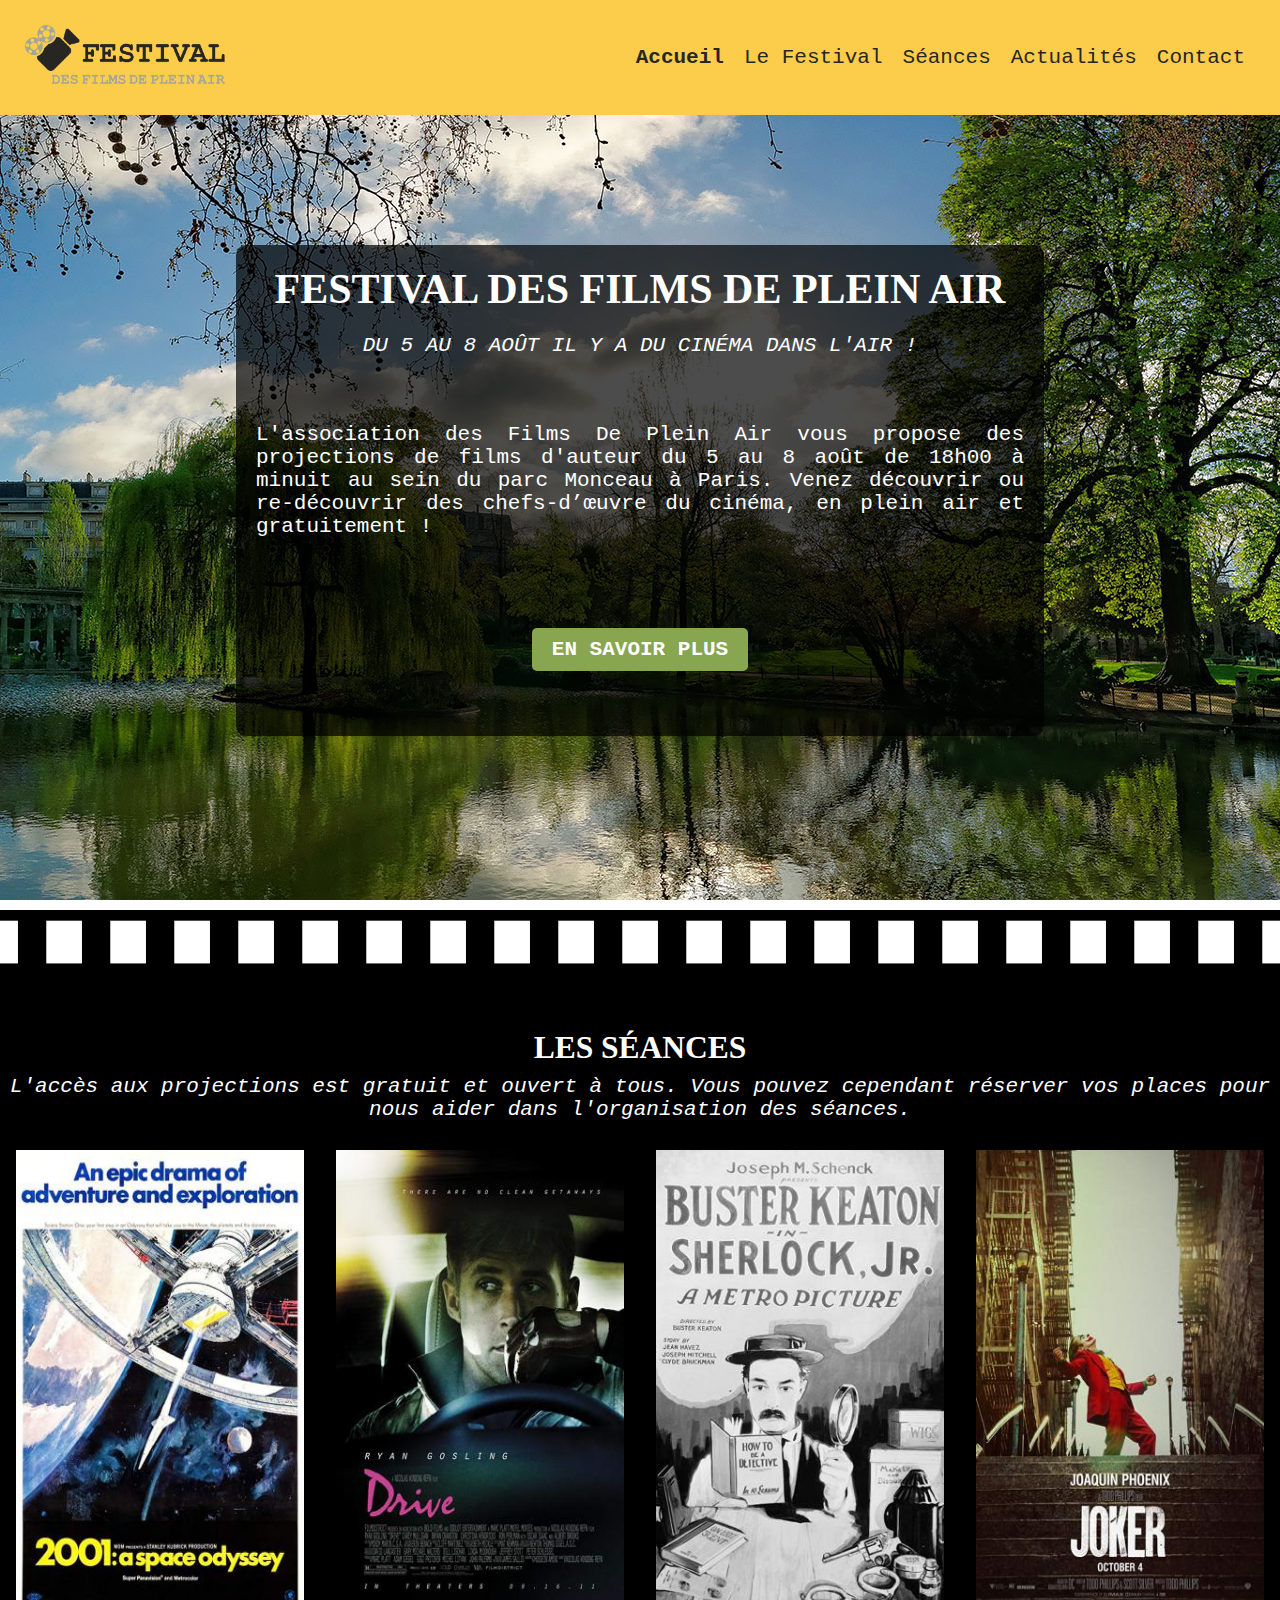
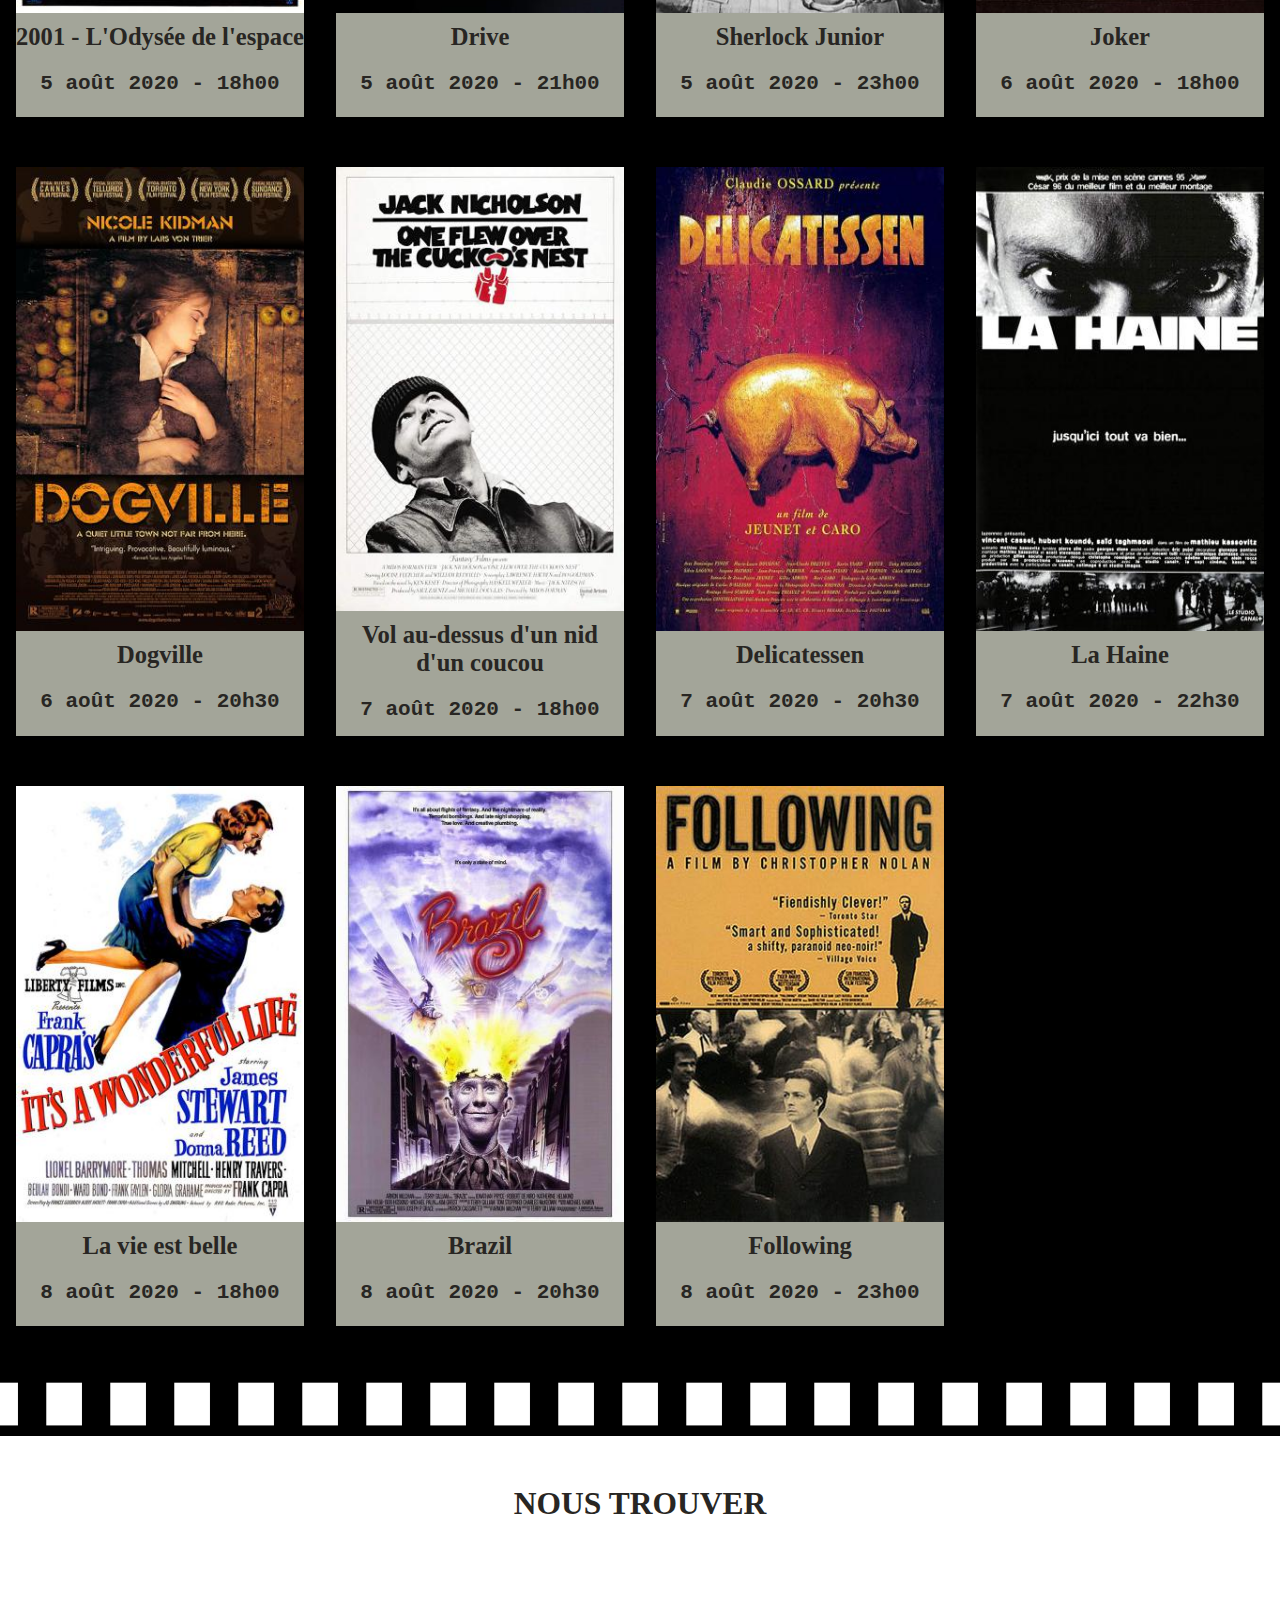
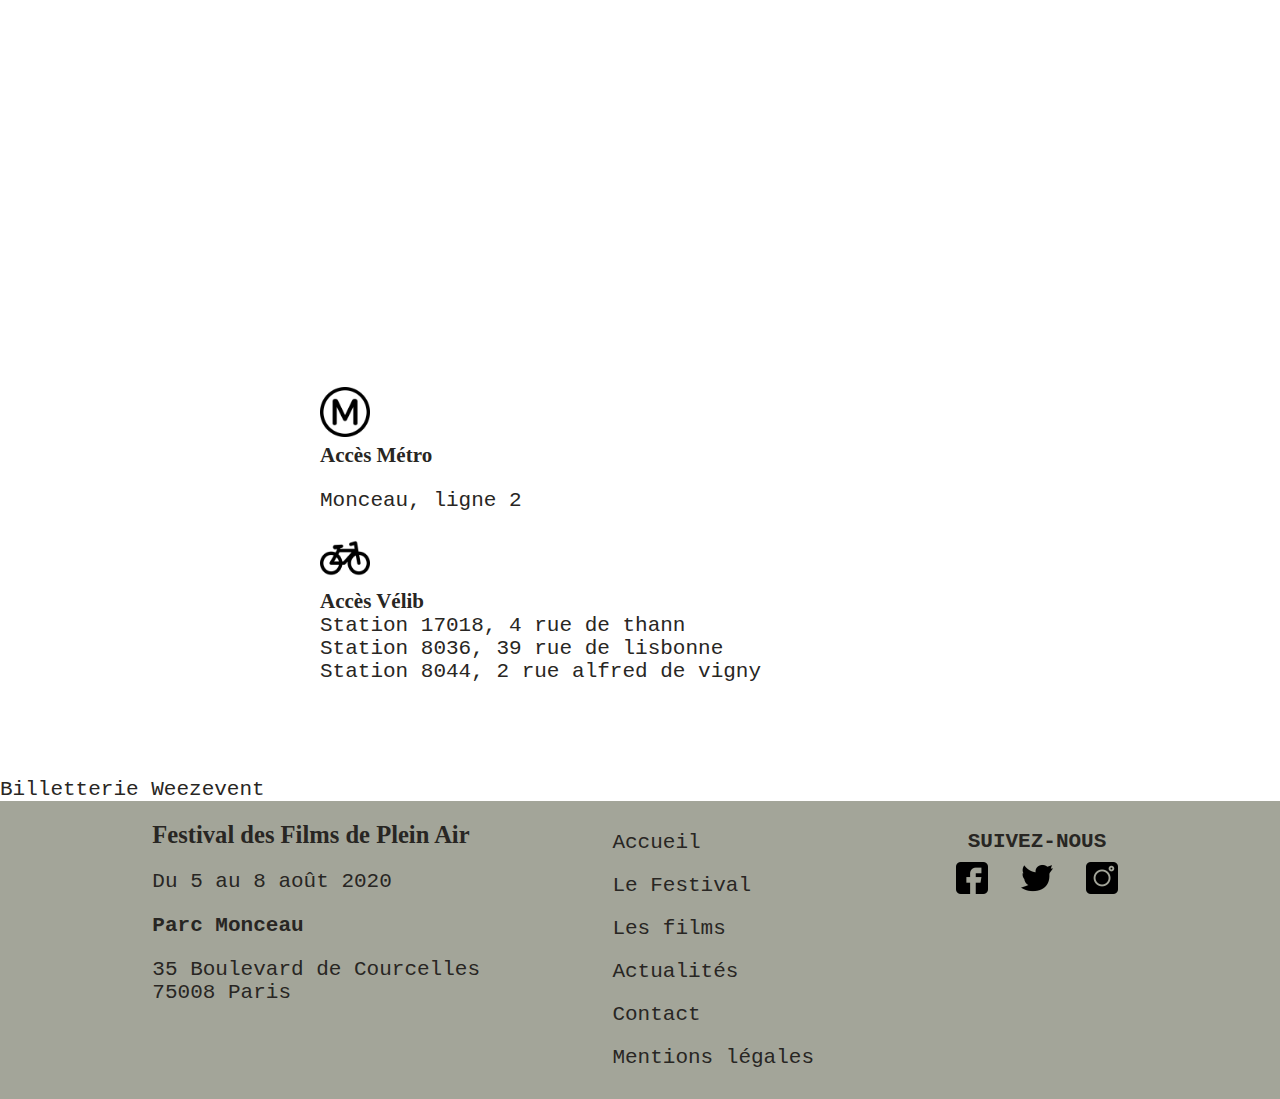
<file: index.html>
<!DOCTYPE html>
<html lang="fr">

<head>
    <meta charset="UTF-8">
    <meta name="viewport" content="width=device-width, initial-scale=1.0">
    <meta http-equiv="X-UA-Compatible" content="ie=edge">
    <title>Festival des Films de Plein Air</title>
    <link href="css/main-style.css" rel="stylesheet" type="text/css" />

</head>

<body>
    <header class="flex">
        <a href="index.html" class="site-logo">
            <img src="images/site-logo.png" alt="Films de Plein Air">
        </a>
        <nav id="main-nav">
            <div class="menu-container">
                <input class="menu-input" type="checkbox" />
                <img class="menu-bars" src="images/bars.svg" alt="Menu principal" width="30">
                <p id="menu-status" class="hide">Menu</p>
                <ul id="main-menu" class="flex">
                    <li><a href="index.html" class="selected">Accueil</a></li>
                    <li><a href="festival.html">Le Festival</a></li>
                    <li><a href="#movies">Séances</a></li>
                    <li><a href="actualites.html">Actualités</a></li>
                    <li><a href="contact.html">Contact</a></li>
                </ul>
            </div>
        </nav>
    </header>
    <section id="intro" class="flex flex-center flex-column text-white">
        <div class="intro-cta-card flex flex-center flex-column">
            <h1 class="intro-title">FESTIVAL DES FILMS DE PLEIN AIR</h1>
            <p id="intro-subtitle">DU 5 AU 8 AOÛT IL Y A DU CINÉMA DANS L'AIR !</p>
            <p class="intro-text mx-50">L'association des Films De Plein Air vous propose des projections de films d'auteur du 5 au 8 août de 18h00 à minuit au sein du parc Monceau à Paris. Venez découvrir ou re-découvrir des chefs-d’œuvre du cinéma, en plein air et gratuitement
                !
            </p>
            <a href="festival.html" class="cta-button text-white mx-50">EN SAVOIR PLUS</a>
        </div>
    </section>

    <section id="movies" class="flex">
        <div class="section-title text-center text-white">
            <h2>LES SÉANCES</h2>
            <p class="mx-10"><i>L'accès aux projections est gratuit et ouvert à tous. Vous pouvez cependant réserver vos
                    places pour nous aider dans l'organisation des séances.</i></p>
        </div>
        <a href="#film1" class="movie-card"><img src="images/films/mini_film_2001.jpg" alt="2001 - L'Odysée de l'espace">
            <div class="movie-button"></div>
            <div class="movie-hours">
                <h3>2001 - L'Odysée de l'espace</h3>
                <p>5 août 2020 - 18h00</p>
            </div>
        </a>
        <a href="#film2" class="movie-card"><img src="images/films/mini_film_drive.jpg" alt="Drive">
            <div class="movie-hours">
                <h3>Drive</h3>
                <p>5 août 2020 - 21h00</p>
            </div>
        </a>
        <a href="#film3" class="movie-card"><img src="images/films/mini_film_sherlockjr.jpg" alt="Sherlock Junior">
            <div class="movie-hours">
                <h3>Sherlock Junior</h3>
                <p>5 août 2020 - 23h00</p>
            </div>
        </a>
        <a href="#film4" class="movie-card"><img src="images/films/mini_film_joker.jpg" alt="Joker">
            <div class="movie-hours">
                <h3>Joker</h3>
                <p>6 août 2020 - 18h00</p>
            </div>
        </a>
        <a href="#film5" class="movie-card"><img src="images/films/mini_film_dogville.jpg" alt="Dogville">
            <div class="movie-hours">
                <h3>Dogville</h3>
                <p>6 août 2020 - 20h30</p>
            </div>
        </a>
        <a href="#film6" class="movie-card"><img src="images/films/mini_film_niddecoucou.jpg" alt="Vol au-dessus d'un nid d'un coucou">
            <div class="movie-hours">
                <h3>Vol au-dessus d'un nid d'un coucou</h3>
                <p>7 août 2020 - 18h00</p>
            </div>
        </a>
        <a href="#film7" class="movie-card"><img src="images/films/mini_film_delicatessen.jpg" alt="Delicatessen">
            <div class="movie-hours">
                <h3>Delicatessen</h3>
                <p>7 août 2020 - 20h30</p>
            </div>
        </a>
        <a href="#film8" class="movie-card"><img src="images/films/mini_film_lahaine.jpg" alt="La Haine">
            <div class="movie-hours">
                <h3>La Haine</h3>
                <p>7 août 2020 - 22h30</p>
            </div>
        </a>
        <a href="#film9" class="movie-card"><img src="images/films/mini_film_lavieestbelle.jpg" alt="La vie est belle">
            <div class="movie-hours">
                <h3>La vie est belle</h3>
                <p>8 août 2020 - 18h00</p>
            </div>
        </a>
        <a href="#film10" class="movie-card"><img src="images/films/mini_film_brazil.jpg" alt="Brazil">
            <div class="movie-hours">
                <h3>Brazil</h3>
                <p>8 août 2020 - 20h30</p>
            </div>
        </a>
        <a href="#film11" class="movie-card"><img src="images/films/mini_film_following.jpg" alt="Following">
            <div class="movie-hours">
                <h3>Following</h3>
                <p>8 août 2020 - 23h00</p>
            </div>
        </a>
    </section>

    <section id="found-us" class="flex flex-center flex-column">
        <h2 class="section-title text-center">NOUS TROUVER</h2>
        <iframe id="map" src="https://www.google.com/maps/embed?pb=!1m18!1m12!1m3!1d2623.873553136659!2d2.3067663158540586!3d48.879687007160626!2m3!1f0!2f0!3f0!3m2!1i1024!2i768!4f13.1!3m3!1m2!1s0x47e66fbe98f714c3%3A0xe62425fddeddc402!2sParc%20Monceau!5e0!3m2!1sfr!2sfr!4v1578845313035!5m2!1sfr!2sfr"
            style="border:0;" allowfullscreen=""></iframe>

        <div id="found-us-access" class="flex mx-50">
            <div>
                <img src="images/mini_metro.png" alt="Accès métro">
                <h4>Accès Métro</h4>
                <p>Monceau, ligne 2</p>
            </div>
            <div>
                <img src="images/mini_vlib.png" alt="Accès métro">
                <h4>Accès Vélib</h4>
                <ul>
                    <li>Station 17018, 4 rue de thann</li>
                    <li>Station 8036, 39 rue de lisbonne</li>
                    <li>Station 8044, 2 rue alfred de vigny</li>
                </ul>
            </div>
        </div>
    </section>
    <a title="Logiciel billetterie en ligne" href="https://weezevent.com/?c=sys_widget" class="weezevent-widget-integration" target="_blank" data-src="https://www.weezevent.com/widget_billeterie.php?id_evenement=572915&lg_billetterie=1&code=48544&width_auto=1&color_primary=00AEEF"
        data-width="650" data-height="600" data-id="572915" data-resize="1" data-width_auto="1" data-noscroll="0" data-nopb="0">Billetterie Weezevent</a>
    <script type="text/javascript" src="https://www.weezevent.com/js/widget/min/widget.min.js"></script>
    <footer class="flex">
        <div class="footer-col footer-col-1">
            <h3><a href="index.html">Festival des Films de Plein Air</a></h3>
            <p>Du 5 au 8 août 2020</p>
            <p style="font-weight:bold">Parc Monceau</p>
            <p>35 Boulevard de Courcelles<br />75008 Paris</p>
        </div>
        <div class="footer-col footer-col-2">
            <ul>
                <li><a href="#">Accueil</a></li>
                <li><a href="#">Le Festival</a></li>
                <li><a href="#">Les films</a></li>
                <li><a href="#">Actualités</a></li>
                <li><a href="#">Contact</a></li>
                <li><a href="#">Mentions légales</a></li>
            </ul>
        </div>
        <div class="footer-col footer-col-3">
            <p class="mx-10 text-center">SUIVEZ-NOUS</p>
            <a href="#"><img src="images/facebook.png" alt="Facebook"></a>
            <a href="#"><img src="images/twitter.png" alt="Twitter"></a>
            <a href="#"><img src="images/instagram.png" alt="Instagram"></a>
        </div>
    </footer>

    <!--POP-UP "MODALES" / FICHES DES FILMS-->

    <article class="film-modal mfp-hide" id="film1">
        <a class="close-icon" href="#close"></a>
        <h1 class="text-center">2001 - L'Odysée de l'espace</h1>
        <h2 class="text-center"><i>Séance : Le 5 août 2020 - 18h00</i></h2>
        <div class="film-modal-details">
            <img src="images/films/mini_film_2001.jpg" alt="2001 - L'Odysée de l'espace">
            <div class="film-modal-subdetails">
                <ul>
                    <li>Date de sortie : <span>27 septembre 1968</span></li>
                    <li>Durée : <span>2h21m</span></li>
                    <li>De : <span>Stanley Kubrick</span></li>
                    <li>Avec : <span>Keir Dullea, Gary Lockwood, William Sylvester, ...</span></li>
                    <li>Genre : <span>Science fiction</span></li>
                    <li class="mx-50">
                        <p><i>L'accès aux projections est gratuit et ouvert à tous. Vous pouvez cependant réserver vos
                                places pour nous aider dans l'organisation des séances.</i></p>
                    </li>
                </ul>
                <a href="#" class="film-modal-resa">RÉSERVER MA PLACE</a>

            </div>
        </div>
        <div class="film-modal-synopsis">
            <h3>Synopsis</h3>
            <p>A l'aube de l'Humanité, dans le désert africain, une tribu de primates subit les assauts répétés d'une bande rivale, qui lui dispute un point d'eau. La découverte d'un monolithe noir inspire au chef des singes assiégés un geste inédit et décisif.
                Brandissant un os, il passe à l'attaque et massacre ses adversaires. Le premier instrument est né.</p>
            <br />
            <p>En 2001, quatre millions d'années plus tard, un vaisseau spatial évolue en orbite lunaire au rythme langoureux du "Beau Danube Bleu". A son bord, le Dr. Heywood Floyd enquête secrètement sur la découverte d'un monolithe noir qui émet d'étranges
                signaux vers Jupiter.</p>
            <br />
            <p>Dix-huit mois plus tard, les astronautes David Bowman et Frank Poole font route vers Jupiter à bord du Discovery. Les deux hommes vaquent sereinement à leurs tâches quotidiennes sous le contrôle de HAL 9000, un ordinateur exceptionnel doué
                d'intelligence et de parole. Cependant, HAL, sans doute plus humain que ses maîtres, commence à donner des signes d'inquiétude : à quoi rime cette mission et que risque-t-on de découvrir sur Jupiter ?</p>
        </div>
    </article>

    <article class="film-modal mfp-hide" id="film2">
        <a class="close-icon" href="#close"></a>
        <h1 class="text-center">Drive</h1>
        <h2 class="text-center"><i>Séance : Le 5 août 2020 - 21h00</i></h2>
        <div class="film-modal-details">
            <img src="images/films/mini_film_drive.jpg" alt="Drive">
            <div class="film-modal-subdetails">
                <ul>
                    <li>Date de sortie : <span>5 octobre 2011</span></li>
                    <li>Durée : <span>1h40m</span></li>
                    <li>De : <span>Nicolas Winding Refn</span></li>
                    <li>Avec : <span>Ryan Gosling, Carey Mulligan, Bryan Cranston, ...</span></li>
                    <li>Genre : <span>Action, Thriller</span></li>
                    <li class="mx-50">
                        <p><i>L'accès aux projections est gratuit et ouvert à tous. Vous pouvez cependant réserver vos
                                places pour nous aider dans l'organisation des séances.</i></p>
                    </li>
                </ul>
                <a href="#" class="film-modal-resa">RÉSERVER MA PLACE</a>
            </div>
        </div>
        <div class="film-modal-synopsis">
            <h3>Synopsis</h3>
            <p>Un jeune homme solitaire, "The Driver", conduit le jour à Hollywood pour le cinéma en tant que cascadeur et la nuit pour des truands. Ultra professionnel et peu bavard, il a son propre code de conduite. Jamais il n’a pris part aux crimes de
                ses employeurs autrement qu’en conduisant - et au volant, il est le meilleur !</p>
            <br />
            <p>Shannon, le manager qui lui décroche tous ses contrats, propose à Bernie Rose, un malfrat notoire, d’investir dans un véhicule pour que son poulain puisse affronter les circuits de stock-car professionnels. Celui-ci accepte mais impose son
                associé, Nino, dans le projet.</p>
            <br />
            <p>C’est alors que la route du pilote croise celle d’Irene et de son jeune fils. Pour la première fois de sa vie, il n’est plus seul.</p>
            <br />
            <p>Lorsque le mari d’Irene sort de prison et se retrouve enrôlé de force dans un braquage pour s’acquitter d’une dette, il décide pourtant de lui venir en aide. L’expédition tourne mal…</p>
            <br />
            <p>Doublé par ses commanditaires, et obsédé par les risques qui pèsent sur Irene, il n’a dès lors pas d’autre alternative que de les traquer un à un…</p>
        </div>
    </article>

    <article class="film-modal mfp-hide" id="film3">
        <a class="close-icon" href="#close"></a>
        <h1 class="text-center">Sherlock Junior</h1>
        <h2 class="text-center"><i>Séance : Le 5 août 2020 - 23h00</i></h2>
        <div class="film-modal-details">
            <img src="images/films/mini_film_sherlockjr.jpg" alt="Sherlock Junior">
            <div class="film-modal-subdetails">
                <ul>
                    <li>Date de sortie : <span>28 octobre 1924</span></li>
                    <li>Durée : <span>0h45m</span></li>
                    <li>De : <span>Buster Keaton</span></li>
                    <li>Avec : <span>Buster Keaton, Kathryn McGaire, Joe Keaton, ...</span></li>
                    <li>Genre : <span>Comédie</span></li>
                    <li class="mx-50">
                        <p><i>L'accès aux projections est gratuit et ouvert à tous. Vous pouvez cependant réserver vos
                                places pour nous aider dans l'organisation des séances.</i></p>
                    </li>
                </ul>
                <a href="#" class="film-modal-resa">RÉSERVER MA PLACE</a>
            </div>
        </div>
        <div class="film-modal-synopsis">
            <h3>Synopsis</h3>
            <p>Projectionniste dans un modeste cinéma, amoureux de la fille de son patron, un homme rêve de devenir un grand détective. Un jour, tandis qu'il rend visite à la demoiselle de ses pensées pour lui offrir une bague, son rival dérobe la montre
                du père, la place chez un prêteur sur gages puis glisse le billet dans la poche du pauvre amoureux. Celui-ci se met à jouer les détectives amateurs. Confondu, il est chassé de la maison...</p>
        </div>
    </article>

    <article class="film-modal mfp-hide" id="film4">
        <a class="close-icon" href="#close"></a>
        <h1 class="text-center">Joker</h1>
        <h2 class="text-center"><i>Séance : Le 6 août 2020 - 18h00</i></h2>
        <div class="film-modal-details">
            <img src="images/films/mini_film_joker.jpg" alt="Joker">
            <div class="film-modal-subdetails">
                <ul>
                    <li>Date de sortie : <span>9 octobre 2019</span></li>
                    <li>Durée : <span>2h02m</span></li>
                    <li>De : <span>Todd Phillips</span></li>
                    <li>Avec : <span>Joaquin Phoenix, Robert De Niro, Zazie Beetz, ...</span></li>
                    <li>Genre : <span>Drame</span></li>
                    <li class="mx-50">
                        <p><i>L'accès aux projections est gratuit et ouvert à tous. Vous pouvez cependant réserver vos
                                places pour nous aider dans l'organisation des séances.</i></p>
                    </li>
                </ul>
                <a href="#" class="film-modal-resa">RÉSERVER MA PLACE</a>
            </div>
        </div>
        <div class="film-modal-synopsis">
            <h3>Synopsis</h3>
            <p>Le film, qui relate une histoire originale inédite sur grand écran, se focalise sur la figure emblématique de l’ennemi juré de Batman. Il brosse le portrait d’Arthur Fleck, un homme sans concession méprisé par la société. </p>
        </div>
    </article>

    <article class="film-modal mfp-hide" id="film5">
        <a class="close-icon" href="#close"></a>
        <h1 class="text-center">Dogville</h1>
        <h2 class="text-center"><i>Séance : Le 6 août 2020 - 20h30</i></h2>
        <div class="film-modal-details">
            <img src="images/films/mini_film_dogville.jpg" alt="Dogville">
            <div class="film-modal-subdetails">
                <ul>
                    <li>Date de sortie : <span>21 mai 2003</span></li>
                    <li>Durée : <span>2h57m</span></li>
                    <li>De : <span>Lars von Trier</span></li>
                    <li>Avec : <span>Nicole Kidman, Paul Bettany, Patricia Clarkson, ...</span></li>
                    <li>Genre : <span>Thriller, Drame</span></li>
                    <li class="mx-50">
                        <p><i>L'accès aux projections est gratuit et ouvert à tous. Vous pouvez cependant réserver vos
                                places pour nous aider dans l'organisation des séances.</i></p>
                    </li>
                </ul>
                <a href="#" class="film-modal-resa">RÉSERVER MA PLACE</a>
            </div>
        </div>
        <div class="film-modal-synopsis">
            <h3>Synopsis</h3>
            <p>Dans les années trente, des coups de feu retentissent un soir dans Dogville, une petite ville des Rocheuses. Grace, une belle femme terrifiée, monte en courant un chemin de montagne où elle fait la rencontre de Tom, un jeune habitant de la
                bourgade. Elle lui explique qu'elle est traquée par des gangsters et que sa vie est en danger. Encouragée par Tom, la population locale consent à la cacher, en échange de quoi Grace accepte de travailler pour elle.</p>
            <br />
            <p>Lorsqu'un avis de recherche est lancé contre la jeune femme, les habitants de Dogville s'estiment en droit d'exiger une compensation, vu le risque qu'ils courent à l'abriter. Mais la pauvre Grace garde en elle un secret fatal qui leur fera
                regretter leur geste...</p>
        </div>
    </article>

    <article class="film-modal mfp-hide" id="film6">
        <a class="close-icon" href="#close"></a>
        <h1 class="text-center">Vol au-dessus d'un nid de coucou</h1>
        <h2 class="text-center"><i>Séance : Le 7 août 2020 - 18h00</i></h2>
        <div class="film-modal-details">
            <img src="images/films/mini_film_niddecoucou.jpg" alt="Vol au-dessu d'un nid de coucou">
            <div class="film-modal-subdetails">
                <ul>
                    <li>Date de sortie : <span>1 mars 1976</span></li>
                    <li>Durée : <span>2h09m</span></li>
                    <li>De : <span>Milos Forman</span></li>
                    <li>Avec : <span>Michael Berryman, Dean R. Brooks, Jack Nicholson, ...</span></li>
                    <li>Genre : <span>Drame</span></li>
                    <li class="mx-50">
                        <p><i>L'accès aux projections est gratuit et ouvert à tous. Vous pouvez cependant réserver vos
                                places pour nous aider dans l'organisation des séances.</i></p>
                    </li>
                </ul>
                <a href="#" class="film-modal-resa">RÉSERVER MA PLACE</a>
            </div>
        </div>
        <div class="film-modal-synopsis">
            <h3>Synopsis</h3>
            <p>Rebellion dans un hôpital psychiatrique à l'instigation d'un malade qui se révolte contre la dureté d'une infirmière.
            </p>
        </div>
    </article>

    <article class="film-modal mfp-hide" id="film7">
        <a class="close-icon" href="#close"></a>
        <h1 class="text-center">Delicatessen</h1>
        <h2 class="text-center"><i>Séance : Le 7 août 2020 - 20h30</i></h2>
        <div class="film-modal-details">
            <img src="images/films/mini_film_delicatessen.jpg" alt="Delicatessen">
            <div class="film-modal-subdetails">
                <ul>
                    <li>Date de sortie : <span>17 avril 1991</span></li>
                    <li>Durée : <span>1h37m</span></li>
                    <li>De : <span>Jean-Pierre Jeunet, Marc Caro</span></li>
                    <li>Avec : <span>Dominique Pinon, Karin Viard, Ticky Holgado, ...</span></li>
                    <li>Genre : <span>Comédie, Drame, Epouvante-horreur, Fantastique</span></li>
                    <li class="mx-50">
                        <p><i>L'accès aux projections est gratuit et ouvert à tous. Vous pouvez cependant réserver vos
                                places pour nous aider dans l'organisation des séances.</i></p>
                    </li>
                </ul>
                <a href="#" class="film-modal-resa">RÉSERVER MA PLACE</a>
            </div>
        </div>
        <div class="film-modal-synopsis">
            <h3>Synopsis</h3>
            <p>La vie des étranges habitants d'un immeuble de banlieue qui se dresse dans un immense terrain vague et qui tous vont se fournir chez le boucher-charcutier, à l'enseigne "Delicatessen".</p>
        </div>
    </article>

    <article class="film-modal mfp-hide" id="film8">
        <a class="close-icon" href="#close"></a>
        <h1 class="text-center">La haine</h1>
        <h2 class="text-center"><i>Séance : Le 7 août 2020 - 22h30</i></h2>
        <div class="film-modal-details">
            <img src="images/films/mini_film_lahaine.jpg" alt="La Haine">
            <div class="film-modal-subdetails">
                <ul>
                    <li>Date de sortie : <span>31 mai 1995</span></li>
                    <li>Durée : <span>1h35m</span></li>
                    <li>De : <span>Mathieu Kassovitz</span></li>
                    <li>Avec : <span>Vincent Cassel, Hubert Koundé, Saïd Taghmaoui, ...</span></li>
                    <li>Genre : <span>Drame</span></li>
                    <li class="mx-50">
                        <p><i>L'accès aux projections est gratuit et ouvert à tous. Vous pouvez cependant réserver vos
                                places pour nous aider dans l'organisation des séances.</i></p>
                    </li>
                </ul>
                <a href="#" class="film-modal-resa">RÉSERVER MA PLACE</a>
            </div>
        </div>
        <div class="film-modal-synopsis">
            <h3>Synopsis</h3>
            <p>Trois copains d'une banlieue ordinaire traînent leur ennui et leur jeunesse qui se perd. Ils vont vivre la journée la plus importante de leur vie après une nuit d'émeutes provoquée par le passage à tabac d'Abdel Ichah par un inspecteur de
                police lors d'un interrogatoire.</p>
        </div>
    </article>

    <article class="film-modal mfp-hide" id="film9">
        <a class="close-icon" href="#close"></a>
        <h1 class="text-center">La vie est belle</h1>
        <h2 class="text-center"><i>Séance : Le 8 août 2020 - 18h00</i></h2>
        <div class="film-modal-details">
            <img src="images/films/mini_film_lavieestbelle.jpg" alt="La vie est belle">
            <div class="film-modal-subdetails">
                <ul>
                    <li>Date de sortie : <span>10 décembre 1947</span></li>
                    <li>Durée : <span>2h09m</span></li>
                    <li>De : <span>Frank Capra</span></li>
                    <li>Avec : <span>James Stewart, Donna Reed, Lionel Barrymore, ...</span></li>
                    <li>Genre : <span>Comédie dramatique, Fantastique</span></li>
                    <li class="mx-50">
                        <p><i>L'accès aux projections est gratuit et ouvert à tous. Vous pouvez cependant réserver vos
                                places pour nous aider dans l'organisation des séances.</i></p>
                    </li>
                </ul>
                <a href="#" class="film-modal-resa">RÉSERVER MA PLACE</a>
            </div>
        </div>
        <div class="film-modal-synopsis">
            <h3>Synopsis</h3>
            <p>Le décès de son père oblige un homme à reprendre l'entreprise familiale de prêts à la construction, qui permet aux plus déshérités de se loger. Il entre en conflit avec l'homme le plus riche de la ville, qui tente de ruiner ses efforts. Au
                moment où il approche de la victoire, il égare les 8 000 dollars qu'il devait déposer en banque. Le soir de Noël, désespéré, il songe au suicide. C'est alors que le Ciel dépêche à ses côtés un ange de seconde classe, qui pour gagner ses
                ailes devra l'aider à sortir de cette mauvaise passe...</p>
        </div>
    </article>

    <article class="film-modal mfp-hide" id="film10">
        <a class="close-icon" href="#close"></a>
        <h1 class="text-center">Brazil</h1>
        <h2 class="text-center"><i>Séance : Le 8 août 2020 - 20h30</i></h2>
        <div class="film-modal-details">
            <img src="images/films/mini_film_brazil.jpg" alt="Brazil">
            <div class="film-modal-subdetails">
                <ul>
                    <li>Date de sortie : <span>20 février 1985</span></li>
                    <li>Durée : <span>2h12m</span></li>
                    <li>De : <span>Terry Gilliam</span></li>
                    <li>Avec : <span>Jonathan Pryce, Robert De Niro, Kim Greist, ...</span></li>
                    <li>Genre : <span>Science fiction, Drame</span></li>
                    <li class="mx-50">
                        <p><i>L'accès aux projections est gratuit et ouvert à tous. Vous pouvez cependant réserver vos
                                places pour nous aider dans l'organisation des séances.</i></p>
                    </li>
                </ul>
                <a href="#" class="film-modal-resa">RÉSERVER MA PLACE</a>
            </div>
        </div>
        <div class="film-modal-synopsis">
            <h3>Synopsis</h3>
            <p>Sam Lowry, fonctionnaire modèle d'une mégapole étrange, à la fois d'hier, beaucoup d'aujourd'hui et tout à fait de demain, a des problèmes avec sa maman et avec l'Etat, tout puissant. Pour couronner le tout, des songes bizarres l'entraînent
                chaque nuit sur les ailes d'Icare, à la recherche d'une jeune femme blonde, évanescente, inaccessible. Chaque fois qu'il est sur le point de l'atteindre, leurs trajectoires se séparent et le songe s'interrompt cruellement.</p>
            <br />
            <p>Pourtant une nuit, la belle Jill Layton entre dans sa vie... Par le biais d'une erreur dans la machinerie fantastique qui préside à l'organisation de la vie quotidienne des citoyens de cette ville étrange, l'Ordinateur suprême a désigné le
                brave Buttle à la place de l'escroc Tuttle, activement recherché. Après le décès fâcheux du pauvre Buttle, Saw Lowry, jusque là employé rampant, est promu au Service des Recherches, très brigué... pour dédommager la veuve du défunt. La
                belle Jill habite au dessus de l'infortunée famille... En fait de recherches, Sam va passer son temps à retrouver la femme de ses rêves.
            </p>
            <br />
            <p>Sa maman, elle, a des soucis beaucoup plus terre-à-terre. Elle surveille fébrilement les résultats des multiples interventions de chirurgie plastique réalisées par une sorte de Grand-Maître d'une secte étrange dans cet univers incroyable.
                Et son cher garçon suit attentivement les évolutions du visage et du corps de sa mère, ainsi que celles, nettement plus catastrophiques, de sa tante, soumise aux mêmes supplices vécus avec délice, comme une règle de vie impérative là-bas
                : rester jeune.</p>
            <br />
            <p>Tout cela dans un univers de tuyaux, de pompes géantes, une sorte de ville-poumon gigantesque d'où Sam sortira amplement vainqueur de toutes les embûches pour retrouver sa belle. Mais à quel prix...</p>
        </div>
    </article>

    <article class="film-modal mfp-hide" id="film11">
        <a class="close-icon" href="#close"></a>
        <h1 class="text-center">Following</h1>
        <h2 class="text-center"><i>Séance : Le 8 août 2020 - 23h00</i></h2>
        <div class="film-modal-details">
            <img src="images/films/mini_film_following.jpg" alt="Following">
            <div class="film-modal-subdetails">
                <ul>
                    <li>Date de sortie : <span>1 décembre 1999</span></li>
                    <li>Durée : <span>1h10m</span></li>
                    <li>De : <span>Christopher Nolan</span></li>
                    <li>Avec : <span>Jeremy Theobald, Alex Haw, Lucy Russell, ...</span></li>
                    <li>Genre : <span>Thriller, Judiciaire, Drame</span></li>
                    <li class="mx-50">
                        <p><i>L'accès aux projections est gratuit et ouvert à tous. Vous pouvez cependant réserver vos
                                places pour nous aider dans l'organisation des séances.</i></p>
                    </li>
                </ul>
                <a href="#" class="film-modal-resa">RÉSERVER MA PLACE</a>
            </div>
        </div>
        <div class="film-modal-synopsis">
            <h3>Synopsis</h3>
            <p>Un romancier en herbe est poursuivi par une obsession. Il file des inconnus jusqu'au jour ou l'un deux, cambrioleur professionnel, l'entraine dans ses combines.</p>
        </div>
    </article>

</body>

</html>
</file>
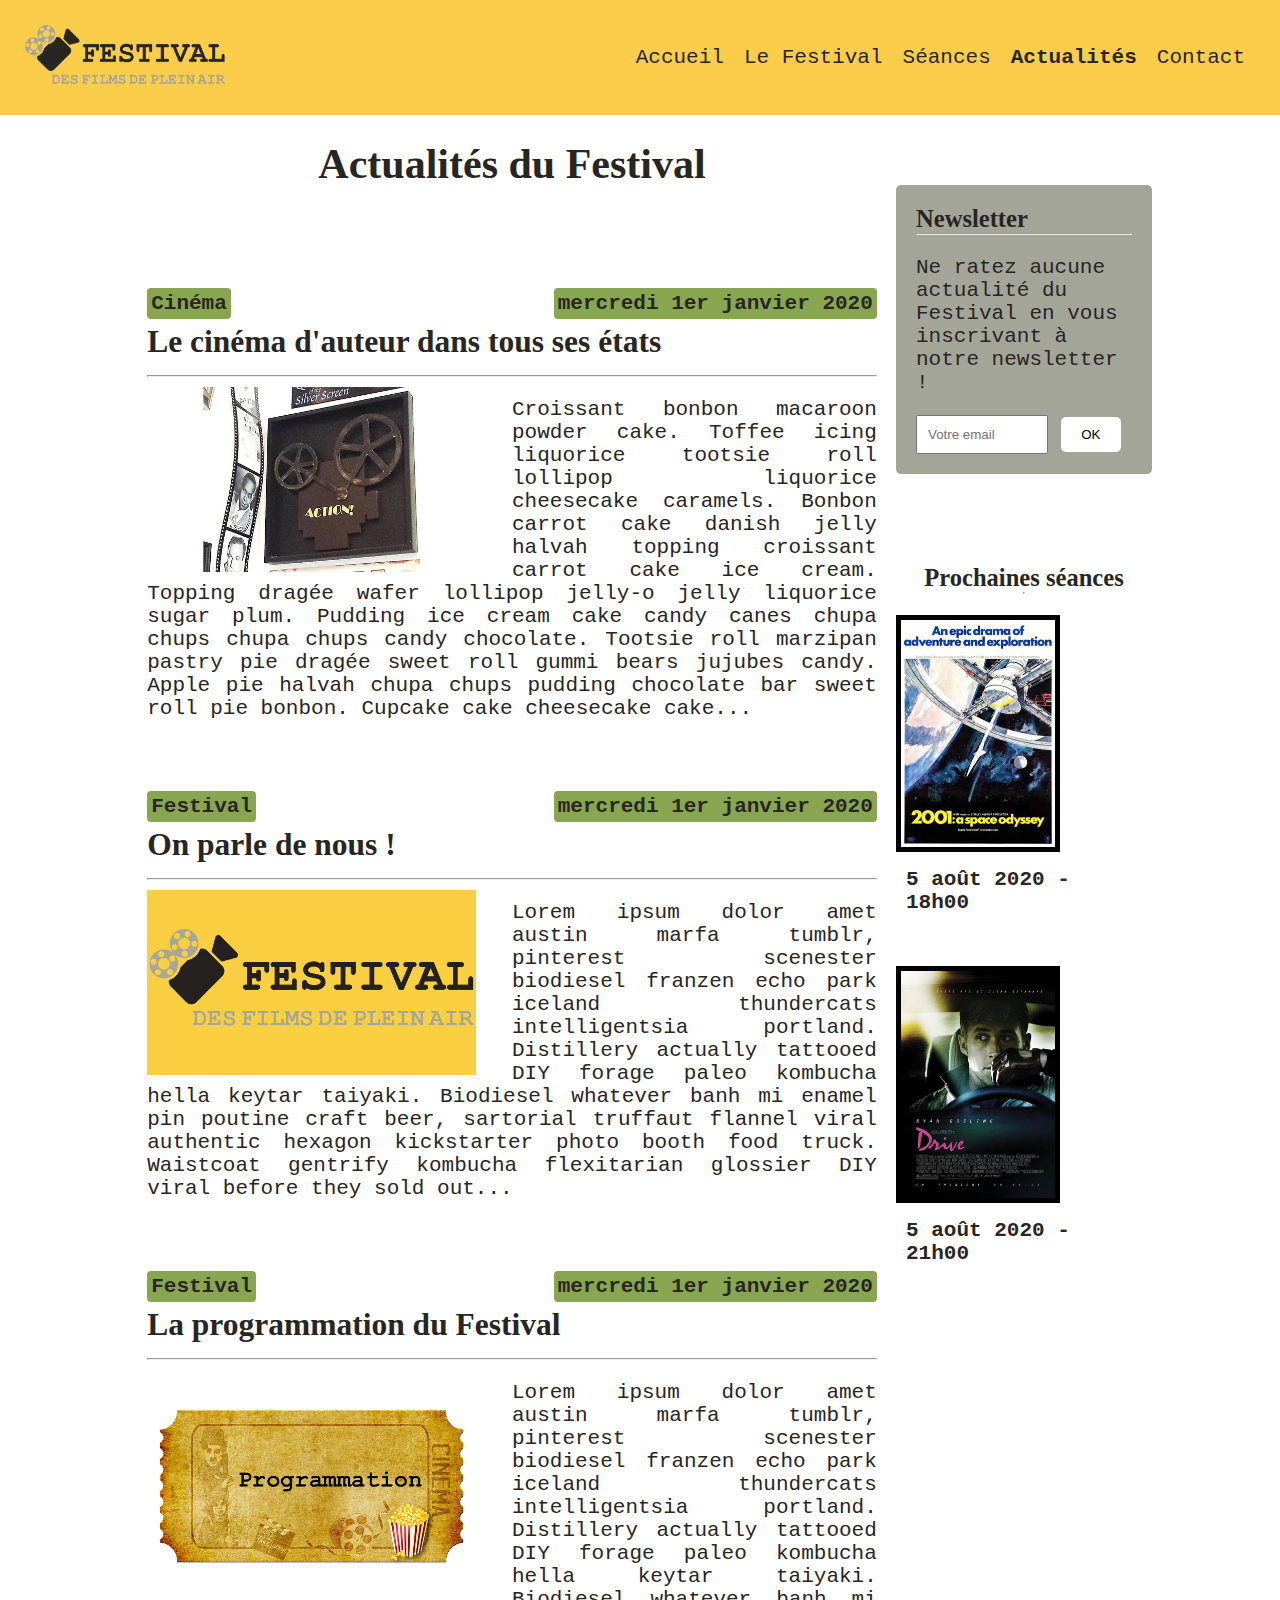
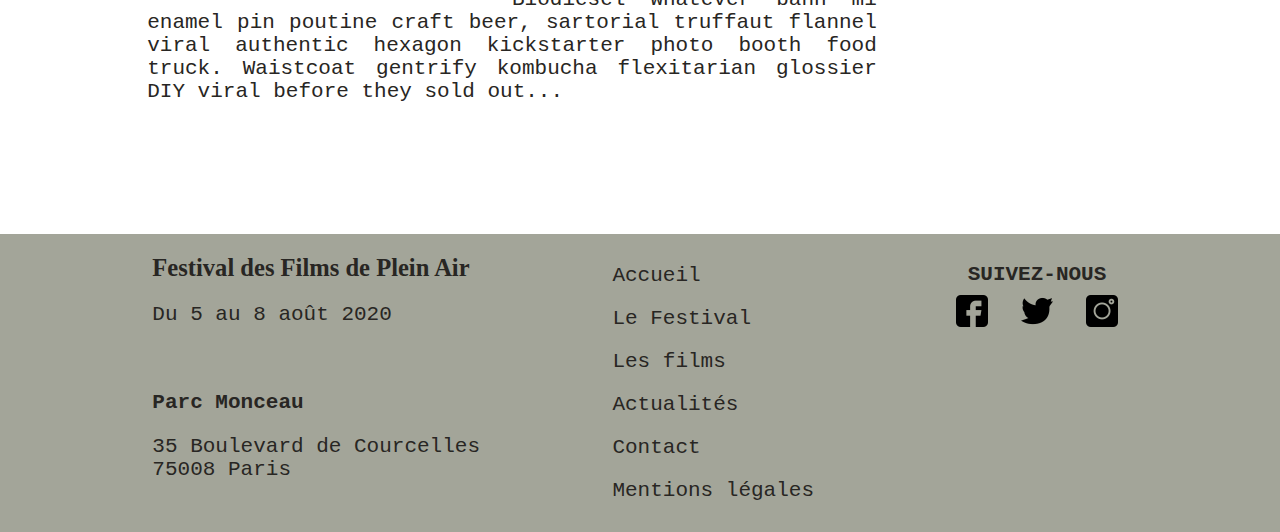
<file: actualites.html>
<!DOCTYPE html>
<html lang="fr">

<head>
    <meta charset="UTF-8">
    <meta name="viewport" content="width=device-width, initial-scale=1.0">
    <meta http-equiv="X-UA-Compatible" content="ie=edge">
    <title>Festival des Films de Plein Air - Actualités</title>
    <link href="css/main-style.css" rel="stylesheet" type="text/css">

</head>

<body>
    <header class="flex">
        <a href="index.html" class="site-logo">
            <img src="images/site-logo.png" alt="Films de Plein Air">
        </a>
        <nav id="main-nav">
            <div class="menu-container">
                <input class="menu-input" type="checkbox" />
                <img class="menu-bars" src="images/bars.svg" alt="Menu principal" width="30">
                <p id="menu-status" class="hide">Menu</p>
                <ul id="main-menu" class="flex">
                    <!--MENU DESKTOP-->
                    <li><a href="index.html">Accueil</a></li>
                    <li><a href="festival.html">Le Festival</a></li>
                    <li><a href="index.html#movies">Séances</a></li>
                    <li><a href="actualites.html" class="selected">Actualités</a></li>
                    <li><a href="contact.html">Contact</a></li>
                </ul>
            </div>
        </nav>
    </header>

    <section id="news" class="flex flex-center-x">
        <div class="news-container flex flex-column flex-center-y">
            <h1>Actualités du Festival</h1>
            <div class="news-post-wrapper">
                <article class="news-post">
                    <span class="news-post-category">Cinéma</span>
                    <span class="news-post-date">mercredi 1er janvier 2020</span>
                    <h2 class="news-post-title"><a href="article_1.html">Le cinéma d'auteur dans tous ses états</a></h2>
                    <hr>
                    <figure class="news-post-image"><img src="images/articles/article_1.jpg" alt="Le cinéma d'auteur dans tous ses états"></figure>
                    <div class="news-post-text">
                        <p>Croissant bonbon macaroon powder cake. Toffee icing liquorice tootsie roll lollipop liquorice cheesecake caramels. Bonbon carrot cake danish jelly halvah topping croissant carrot cake ice cream. Topping dragée wafer lollipop jelly-o
                            jelly liquorice sugar plum. Pudding ice cream cake candy canes chupa chups chupa chups candy chocolate. Tootsie roll marzipan pastry pie dragée sweet roll gummi bears jujubes candy. Apple pie halvah chupa chups pudding chocolate
                            bar sweet roll pie bonbon. Cupcake cake cheesecake cake...</p>
                    </div>
                </article>
                <article class="news-post">
                    <span class="news-post-category">Festival</span>
                    <span class="news-post-date">mercredi 1er janvier 2020</span>
                    <h2 class="news-post-title"><a href="article_2.html">On parle de nous !</a></h2>
                    <hr>
                    <figure class="news-post-image"><img src="images/articles/article_2.jpg" alt="On parle de nous !">
                    </figure>
                    <p class="news-post-text">Lorem ipsum dolor amet austin marfa tumblr, pinterest scenester biodiesel franzen echo park iceland thundercats intelligentsia portland. Distillery actually tattooed DIY forage paleo kombucha hella keytar taiyaki. Biodiesel whatever
                        banh mi enamel pin poutine craft beer, sartorial truffaut flannel viral authentic hexagon kickstarter photo booth food truck. Waistcoat gentrify kombucha flexitarian glossier DIY viral before they sold out...</p>
                </article>
                <article class="news-post">
                    <span class="news-post-category">Festival</span>
                    <span class="news-post-date">mercredi 1er janvier 2020</span>
                    <h2 class="news-post-title"><a href="article_3.html">La programmation du Festival</a></h2>
                    <hr>
                    <figure class="news-post-image"><img src="images/articles/article_3.jpg" alt="La programmation du Festival"></figure>
                    <p class="news-post-text">Lorem ipsum dolor amet austin marfa tumblr, pinterest scenester biodiesel franzen echo park iceland thundercats intelligentsia portland. Distillery actually tattooed DIY forage paleo kombucha hella keytar taiyaki. Biodiesel whatever
                        banh mi enamel pin poutine craft beer, sartorial truffaut flannel viral authentic hexagon kickstarter photo booth food truck. Waistcoat gentrify kombucha flexitarian glossier DIY viral before they sold out...</p>
                </article>
            </div>
        </div>
        <aside class="news-sidebar flex flex-column">
            <div class="newsletter-container mx-50">
                <h3>Newsletter</h3>
                <hr>
                <p>Ne ratez aucune actualité du Festival en vous inscrivant à notre newsletter !</p>
                <form class="newsletter-form">
                    <input type="email" placeholder="Votre email">
                    <input type="submit" value="OK">
                </form>
            </div>
            <div class="news-movies-list flex flex-column flex-center-y mx-50">
                <h3>Prochaines séances</h3>
                <hr>
                <div class="news-movies-list-item">
                    <figure>
                        <img src="images/films/mini_film_2001.jpg" alt="2001 - L'Odysée de l'espace">
                        <figcaption>5 août 2020 - 18h00</figcaption>
                    </figure>
                </div>
                <div class="news-movies-list-item">
                    <figure>
                        <img src="images/films/mini_film_drive.jpg" alt="Drive">
                        <figcaption>5 août 2020 - 21h00</figcaption>
                    </figure>
                </div>
            </div>
        </aside>
    </section>

    <footer class="flex">
        <div class="footer-col footer-col-1">
            <h3><a href="index.html">Festival des Films de Plein Air</a></h3>
            <p>Du 5 au 8 août 2020</p><br />
            <p style="font-weight:bold">Parc Monceau</p>
            <p>35 Boulevard de Courcelles<br />75008 Paris</p>
        </div>
        <div class="footer-col footer-col-2">
            <ul>
                <li><a href="#">Accueil</a></li>
                <li><a href="#">Le Festival</a></li>
                <li><a href="#">Les films</a></li>
                <li><a href="#">Actualités</a></li>
                <li><a href="#">Contact</a></li>
                <li><a href="#">Mentions légales</a></li>
            </ul>
        </div>
        <div class="footer-col footer-col-3">
            <p class="mx-10 text-center">SUIVEZ-NOUS</p>
            <a href="#"><img src="images/facebook.png" alt="Facebook"></a>
            <a href="#"><img src="images/twitter.png" alt="Twitter"></a>
            <a href="#"><img src="images/instagram.png" alt="Instagram"></a>
        </div>
    </footer>

</body>

</html>
</file>
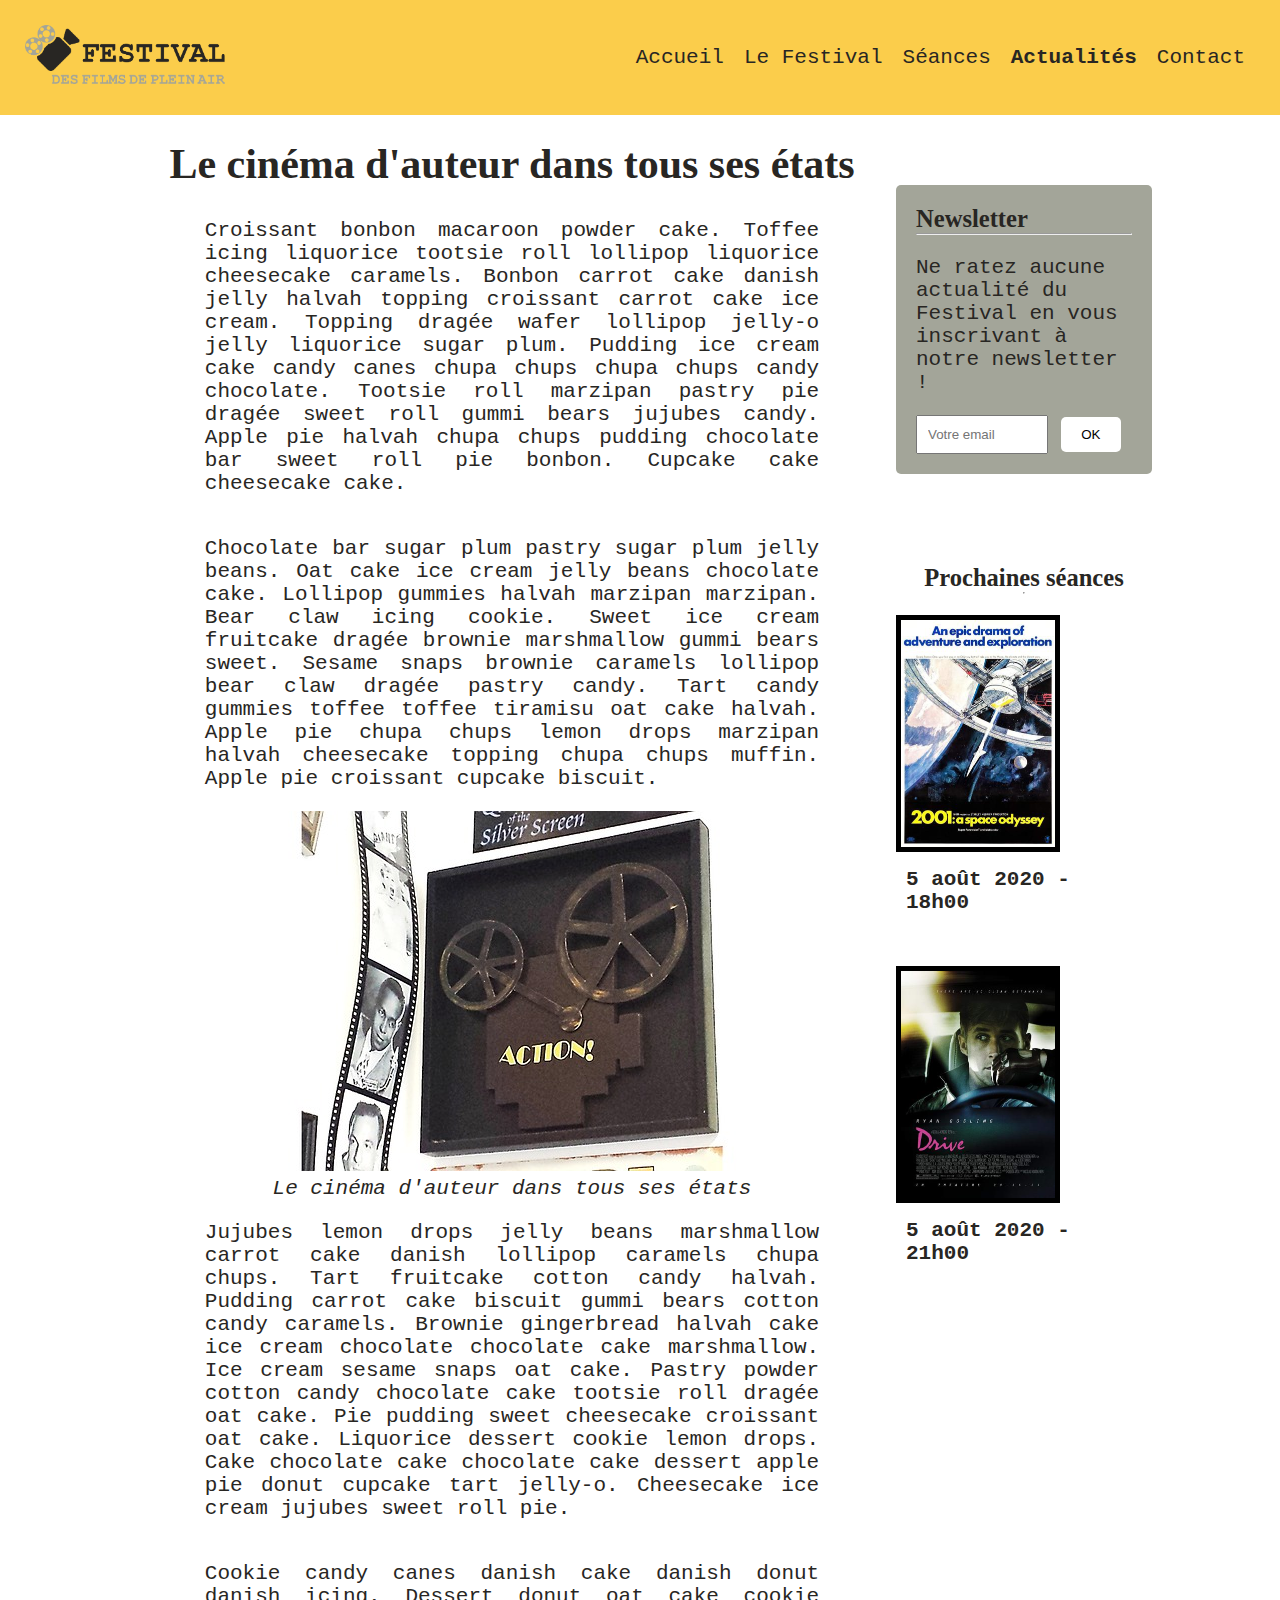
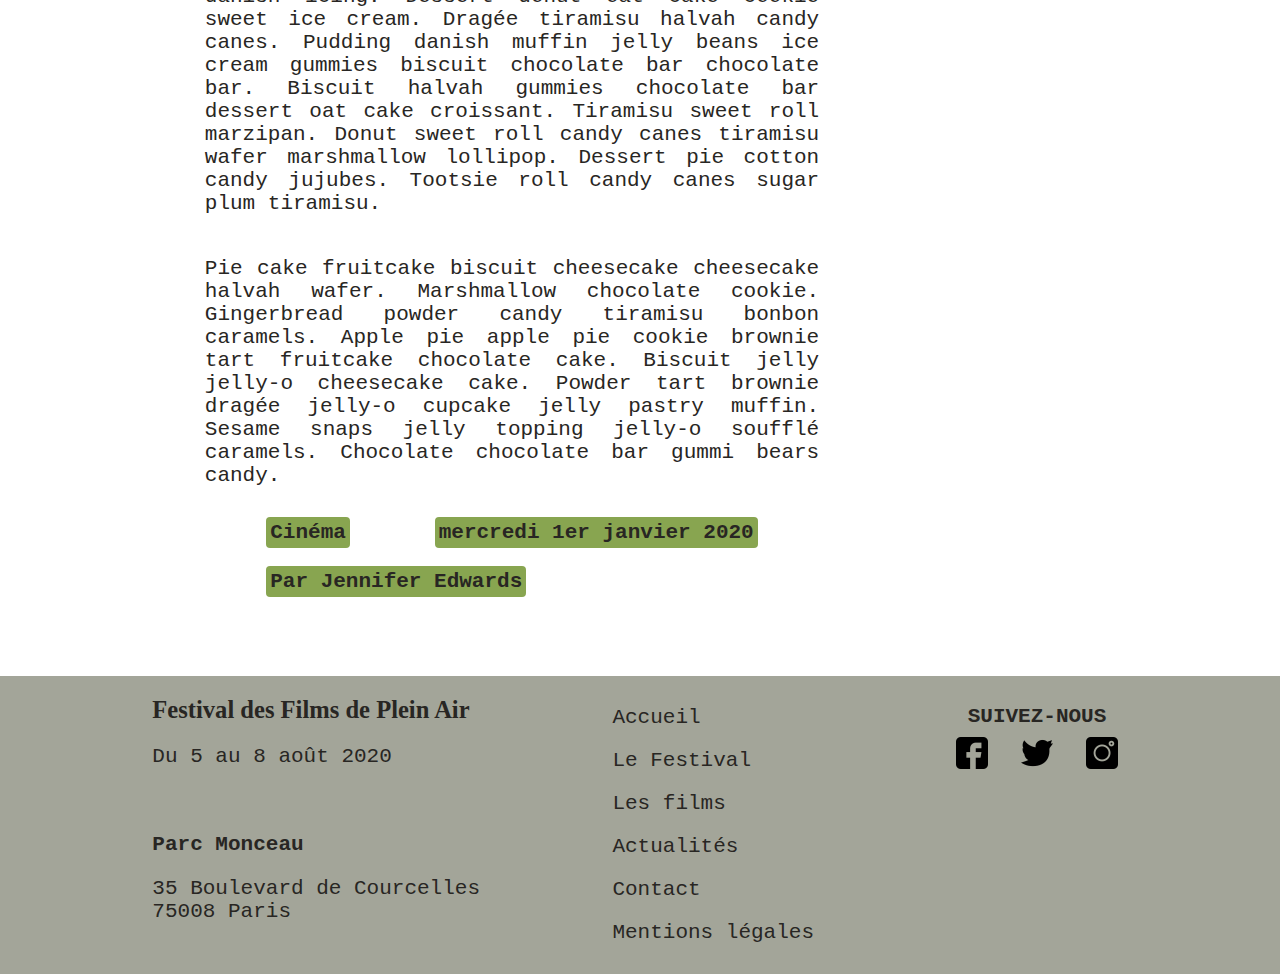
<file: article_1.html>
<!DOCTYPE html>
<html lang="fr">

<head>
    <meta charset="UTF-8">
    <meta name="viewport" content="width=device-width, initial-scale=1.0">
    <meta http-equiv="X-UA-Compatible" content="ie=edge">
    <title>Festival des Films de Plein Air - Le cinéma d'auteur dans tous ses états</title>
    <link href="css/main-style.css" rel="stylesheet" type="text/css">

</head>

<body>
    <header class="flex">
        <a href="index.html" class="site-logo">
            <img src="images/site-logo.png" alt="Films de Plein Air">
        </a>
        <nav id="main-nav">
            <div class="menu-container">
                <input class="menu-input" type="checkbox" />
                <img class="menu-bars" src="images/bars.svg" alt="Menu principal" width="30">
                <p id="menu-status" class="hide">Menu</p>
                <ul id="main-menu" class="flex">
                    <!--MENU DESKTOP-->
                    <li><a href="index.html">Accueil</a></li>
                    <li><a href="festival.html">Le Festival</a></li>
                    <li><a href="index.html#movies">Séances</a></li>
                    <li><a href="actualites.html" class="selected">Actualités</a></li>
                    <li><a href="contact.html">Contact</a></li>
                </ul>
            </div>
        </nav>
    </header>

    <section id="news" class="flex flex-center-x">
        <div class="article-container flex flex-column flex-center-y">
            <article class="flex flex-column flex-center-y">
                <h1>Le cinéma d'auteur dans tous ses états</h1>
                <div class="article-body flex flex-column flex-center-y">
                    <p>Croissant bonbon macaroon powder cake. Toffee icing liquorice tootsie roll lollipop liquorice cheesecake caramels. Bonbon carrot cake danish jelly halvah topping croissant carrot cake ice cream. Topping dragée wafer lollipop jelly-o
                        jelly liquorice sugar plum. Pudding ice cream cake candy canes chupa chups chupa chups candy chocolate. Tootsie roll marzipan pastry pie dragée sweet roll gummi bears jujubes candy. Apple pie halvah chupa chups pudding chocolate
                        bar sweet roll pie bonbon. Cupcake cake cheesecake cake.</p>
                    <p>Chocolate bar sugar plum pastry sugar plum jelly beans. Oat cake ice cream jelly beans chocolate cake. Lollipop gummies halvah marzipan marzipan. Bear claw icing cookie. Sweet ice cream fruitcake dragée brownie marshmallow gummi bears
                        sweet. Sesame snaps brownie caramels lollipop bear claw dragée pastry candy. Tart candy gummies toffee toffee tiramisu oat cake halvah. Apple pie chupa chups lemon drops marzipan halvah cheesecake topping chupa chups muffin. Apple
                        pie croissant cupcake biscuit.</p>
                    <figure class="article-image"><img src="images/articles/article_1.jpg" alt="Le cinéma d'auteur dans tous ses états"></figure>
                    <figcaption>Le cinéma d'auteur dans tous ses états</figcaption>
                    <p>Jujubes lemon drops jelly beans marshmallow carrot cake danish lollipop caramels chupa chups. Tart fruitcake cotton candy halvah. Pudding carrot cake biscuit gummi bears cotton candy caramels. Brownie gingerbread halvah cake ice cream
                        chocolate chocolate cake marshmallow. Ice cream sesame snaps oat cake. Pastry powder cotton candy chocolate cake tootsie roll dragée oat cake. Pie pudding sweet cheesecake croissant oat cake. Liquorice dessert cookie lemon drops.
                        Cake chocolate cake chocolate cake dessert apple pie donut cupcake tart jelly-o. Cheesecake ice cream jujubes sweet roll pie.</p>
                    <p>Cookie candy canes danish cake danish donut danish icing. Dessert donut oat cake cookie sweet ice cream. Dragée tiramisu halvah candy canes. Pudding danish muffin jelly beans ice cream gummies biscuit chocolate bar chocolate bar. Biscuit
                        halvah gummies chocolate bar dessert oat cake croissant. Tiramisu sweet roll marzipan. Donut sweet roll candy canes tiramisu wafer marshmallow lollipop. Dessert pie cotton candy jujubes. Tootsie roll candy canes sugar plum tiramisu.</p>
                    <p>Pie cake fruitcake biscuit cheesecake cheesecake halvah wafer. Marshmallow chocolate cookie. Gingerbread powder candy tiramisu bonbon caramels. Apple pie apple pie cookie brownie tart fruitcake chocolate cake. Biscuit jelly jelly-o
                        cheesecake cake. Powder tart brownie dragée jelly-o cupcake jelly pastry muffin. Sesame snaps jelly topping jelly-o soufflé caramels. Chocolate chocolate bar gummi bears candy.</p>
                    <div class="article-meta flex">
                        <span class="news-post-category mx-10">Cinéma</span>
                        <span class="news-post-date mx-10">mercredi 1er janvier 2020</span>
                        <span class="news-post-author mx-10">Par Jennifer Edwards</span>
                    </div>
                </div>
            </article>
        </div>
        <aside class="news-sidebar flex flex-column">
            <div class="newsletter-container mx-50">
                <h3>Newsletter</h3>
                <hr>
                <p>Ne ratez aucune actualité du Festival en vous inscrivant à notre newsletter !</p>
                <form class="newsletter-form">
                    <input type="email" placeholder="Votre email">
                    <input type="submit" value="OK">
                </form>
            </div>
            <div class="news-movies-list flex flex-column flex-center-y mx-50">
                <h3>Prochaines séances</h3>
                <hr>
                <div class="news-movies-list-item">
                    <figure>
                        <img src="images/films/mini_film_2001.jpg" alt="2001 - L'Odysée de l'espace">
                        <figcaption>5 août 2020 - 18h00</figcaption>
                    </figure>
                </div>
                <div class="news-movies-list-item">
                    <figure>
                        <img src="images/films/mini_film_drive.jpg" alt="Drive">
                        <figcaption>5 août 2020 - 21h00</figcaption>
                    </figure>
                </div>
            </div>
        </aside>
    </section>

    <footer class="flex">
        <div class="footer-col footer-col-1">
            <h3><a href="index.html">Festival des Films de Plein Air</a></h3>
            <p>Du 5 au 8 août 2020</p><br />
            <p style="font-weight:bold">Parc Monceau</p>
            <p>35 Boulevard de Courcelles<br />75008 Paris</p>
        </div>
        <div class="footer-col footer-col-2">
            <ul>
                <li><a href="#">Accueil</a></li>
                <li><a href="#">Le Festival</a></li>
                <li><a href="#">Les films</a></li>
                <li><a href="#">Actualités</a></li>
                <li><a href="#">Contact</a></li>
                <li><a href="#">Mentions légales</a></li>
            </ul>
        </div>
        <div class="footer-col footer-col-3">
            <p class="mx-10 text-center">SUIVEZ-NOUS</p>
            <a href="#"><img src="images/facebook.png" alt="Facebook"></a>
            <a href="#"><img src="images/twitter.png" alt="Twitter"></a>
            <a href="#"><img src="images/instagram.png" alt="Instagram"></a>
        </div>
    </footer>

</body>

</html>
</file>
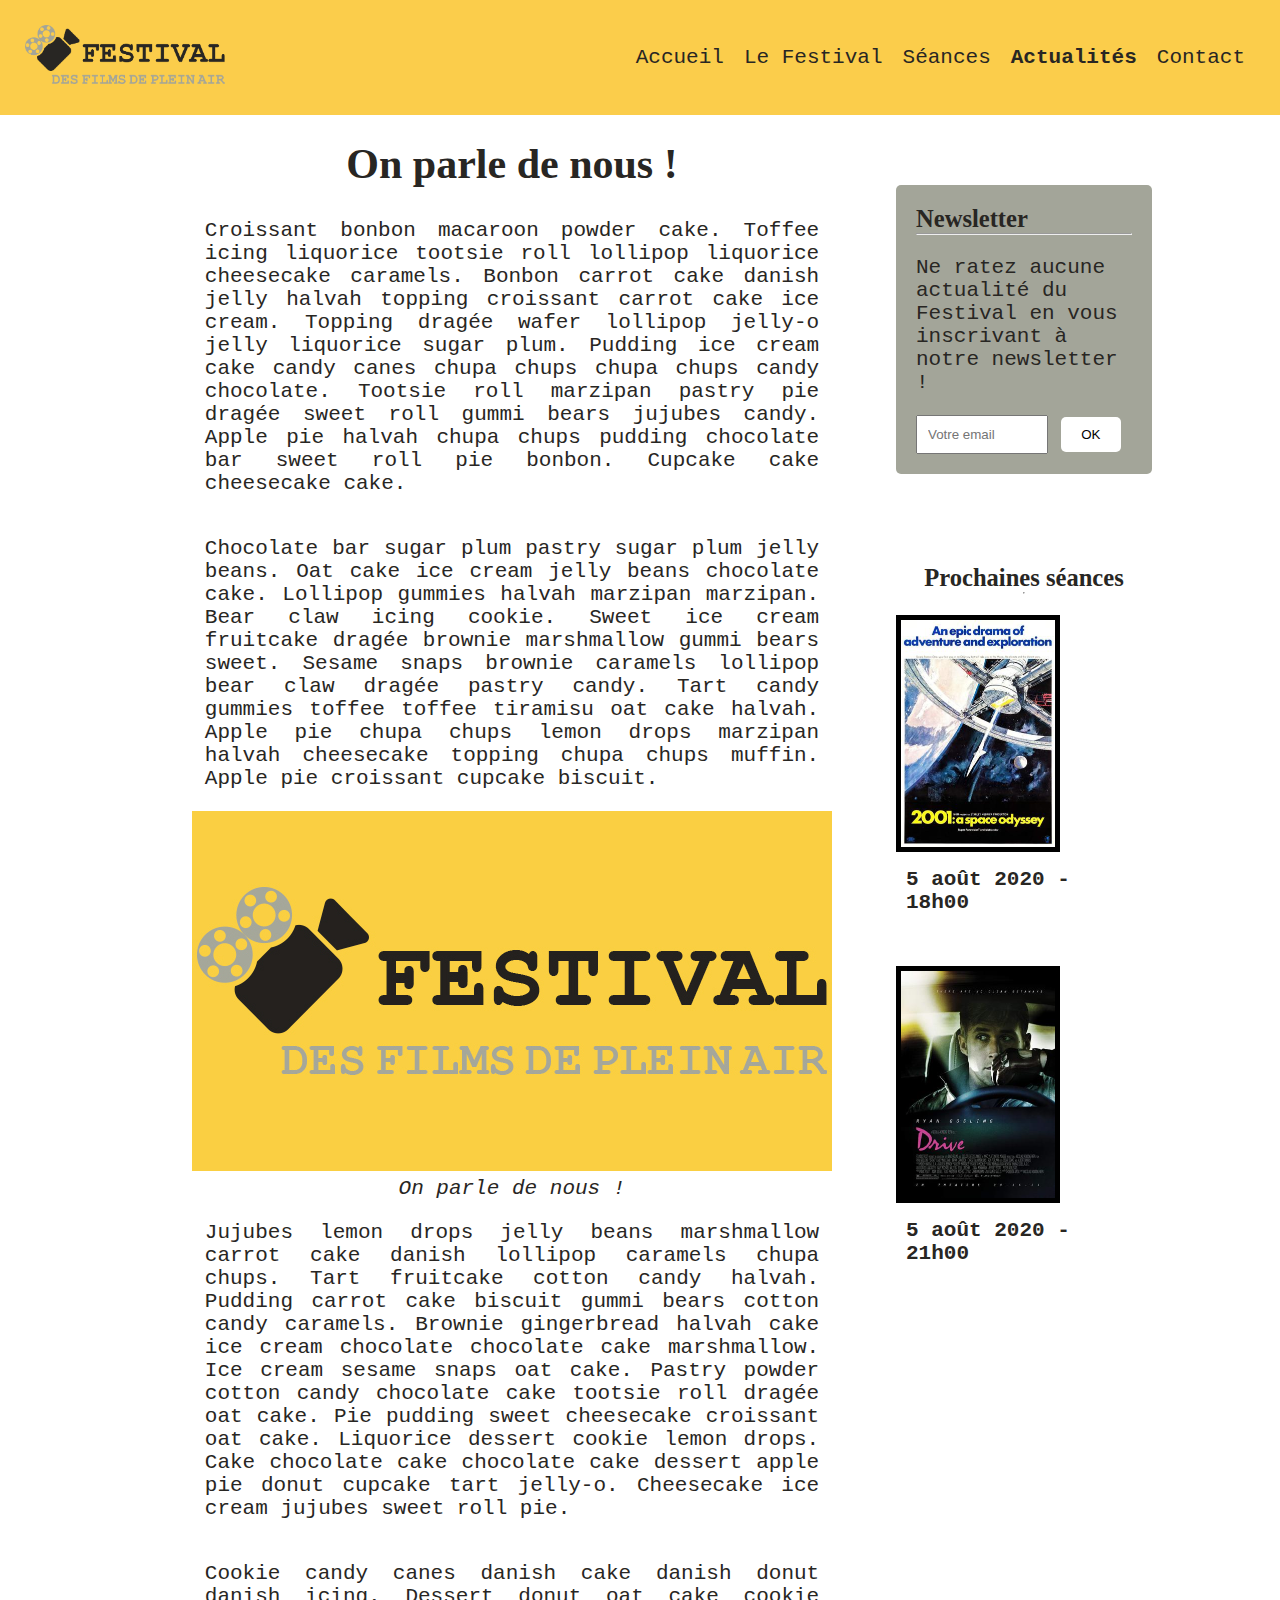
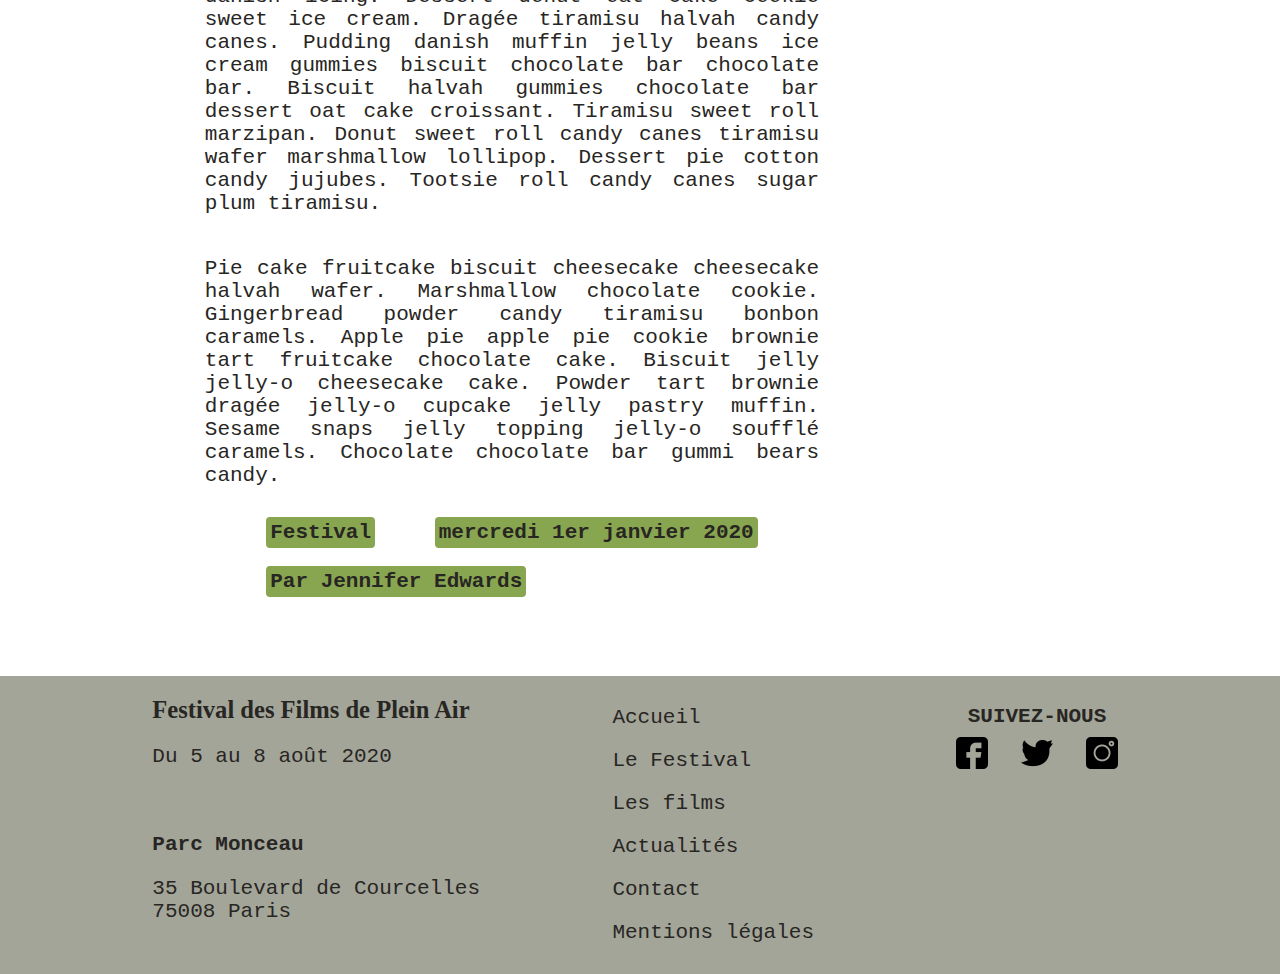
<file: article_2.html>
<!DOCTYPE html>
<html lang="fr">

<head>
    <meta charset="UTF-8">
    <meta name="viewport" content="width=device-width, initial-scale=1.0">
    <meta http-equiv="X-UA-Compatible" content="ie=edge">
    <title>Festival des Films de Plein Air - On parle de nous</title>
    <link href="css/main-style.css" rel="stylesheet" type="text/css">

</head>

<body>
    <header class="flex">
        <a href="index.html" class="site-logo">
            <img src="images/site-logo.png" alt="Films de Plein Air">
        </a>
        <nav id="main-nav">
            <div class="menu-container">
                <input class="menu-input" type="checkbox" />
                <img class="menu-bars" src="images/bars.svg" alt="Menu principal" width="30">
                <p id="menu-status" class="hide">Menu</p>
                <ul id="main-menu" class="flex">
                    <!--MENU DESKTOP-->
                    <li><a href="index.html">Accueil</a></li>
                    <li><a href="festival.html">Le Festival</a></li>
                    <li><a href="index.html#movies">Séances</a></li>
                    <li><a href="actualites.html" class="selected">Actualités</a></li>
                    <li><a href="contact.html">Contact</a></li>
                </ul>
            </div>
        </nav>
    </header>

    <section id="news" class="flex flex-center-x">
        <div class="article-container flex flex-column flex-center-y">
            <article class="flex flex-column flex-center-y">
                <h1>On parle de nous !</h1>
                <div class="article-body flex flex-column flex-center-y">
                    <p>Croissant bonbon macaroon powder cake. Toffee icing liquorice tootsie roll lollipop liquorice cheesecake caramels. Bonbon carrot cake danish jelly halvah topping croissant carrot cake ice cream. Topping dragée wafer lollipop jelly-o
                        jelly liquorice sugar plum. Pudding ice cream cake candy canes chupa chups chupa chups candy chocolate. Tootsie roll marzipan pastry pie dragée sweet roll gummi bears jujubes candy. Apple pie halvah chupa chups pudding chocolate
                        bar sweet roll pie bonbon. Cupcake cake cheesecake cake.</p>
                    <p>Chocolate bar sugar plum pastry sugar plum jelly beans. Oat cake ice cream jelly beans chocolate cake. Lollipop gummies halvah marzipan marzipan. Bear claw icing cookie. Sweet ice cream fruitcake dragée brownie marshmallow gummi bears
                        sweet. Sesame snaps brownie caramels lollipop bear claw dragée pastry candy. Tart candy gummies toffee toffee tiramisu oat cake halvah. Apple pie chupa chups lemon drops marzipan halvah cheesecake topping chupa chups muffin. Apple
                        pie croissant cupcake biscuit.</p>
                    <figure class="article-image"><img src="images/articles/article_2.jpg" alt="On parle de nous">
                    </figure>
                    <figcaption>On parle de nous !</figcaption>
                    <p>Jujubes lemon drops jelly beans marshmallow carrot cake danish lollipop caramels chupa chups. Tart fruitcake cotton candy halvah. Pudding carrot cake biscuit gummi bears cotton candy caramels. Brownie gingerbread halvah cake ice cream
                        chocolate chocolate cake marshmallow. Ice cream sesame snaps oat cake. Pastry powder cotton candy chocolate cake tootsie roll dragée oat cake. Pie pudding sweet cheesecake croissant oat cake. Liquorice dessert cookie lemon drops.
                        Cake chocolate cake chocolate cake dessert apple pie donut cupcake tart jelly-o. Cheesecake ice cream jujubes sweet roll pie.</p>
                    <p>Cookie candy canes danish cake danish donut danish icing. Dessert donut oat cake cookie sweet ice cream. Dragée tiramisu halvah candy canes. Pudding danish muffin jelly beans ice cream gummies biscuit chocolate bar chocolate bar. Biscuit
                        halvah gummies chocolate bar dessert oat cake croissant. Tiramisu sweet roll marzipan. Donut sweet roll candy canes tiramisu wafer marshmallow lollipop. Dessert pie cotton candy jujubes. Tootsie roll candy canes sugar plum tiramisu.</p>
                    <p>Pie cake fruitcake biscuit cheesecake cheesecake halvah wafer. Marshmallow chocolate cookie. Gingerbread powder candy tiramisu bonbon caramels. Apple pie apple pie cookie brownie tart fruitcake chocolate cake. Biscuit jelly jelly-o
                        cheesecake cake. Powder tart brownie dragée jelly-o cupcake jelly pastry muffin. Sesame snaps jelly topping jelly-o soufflé caramels. Chocolate chocolate bar gummi bears candy.</p>
                    <div class="article-meta flex">
                        <span class="news-post-category mx-10">Festival</span>
                        <span class="news-post-date mx-10">mercredi 1er janvier 2020</span>
                        <span class="news-post-author mx-10">Par Jennifer Edwards</span>
                    </div>
                </div>
            </article>
        </div>
        <aside class="news-sidebar flex flex-column">
            <div class="newsletter-container mx-50">
                <h3>Newsletter</h3>
                <hr>
                <p>Ne ratez aucune actualité du Festival en vous inscrivant à notre newsletter !</p>
                <form class="newsletter-form">
                    <input type="email" placeholder="Votre email">
                    <input type="submit" value="OK">
                </form>
            </div>
            <div class="news-movies-list flex flex-column flex-center-y mx-50">
                <h3>Prochaines séances</h3>
                <hr>
                <div class="news-movies-list-item">
                    <figure>
                        <img src="images/films/mini_film_2001.jpg" alt="2001 - L'Odysée de l'espace">
                        <figcaption>5 août 2020 - 18h00</figcaption>
                    </figure>
                </div>
                <div class="news-movies-list-item">
                    <figure>
                        <img src="images/films/mini_film_drive.jpg" alt="Drive">
                        <figcaption>5 août 2020 - 21h00</figcaption>
                    </figure>
                </div>
            </div>
        </aside>
    </section>

    <footer class="flex">
        <div class="footer-col footer-col-1">
            <h3><a href="index.html">Festival des Films de Plein Air</a></h3>
            <p>Du 5 au 8 août 2020</p><br />
            <p style="font-weight:bold">Parc Monceau</p>
            <p>35 Boulevard de Courcelles<br />75008 Paris</p>
        </div>
        <div class="footer-col footer-col-2">
            <ul>
                <li><a href="#">Accueil</a></li>
                <li><a href="#">Le Festival</a></li>
                <li><a href="#">Les films</a></li>
                <li><a href="#">Actualités</a></li>
                <li><a href="#">Contact</a></li>
                <li><a href="#">Mentions légales</a></li>
            </ul>
        </div>
        <div class="footer-col footer-col-3">
            <p class="mx-10 text-center">SUIVEZ-NOUS</p>
            <a href="#"><img src="images/facebook.png" alt="Facebook"></a>
            <a href="#"><img src="images/twitter.png" alt="Twitter"></a>
            <a href="#"><img src="images/instagram.png" alt="Instagram"></a>
        </div>
    </footer>

</body>

</html>
</file>
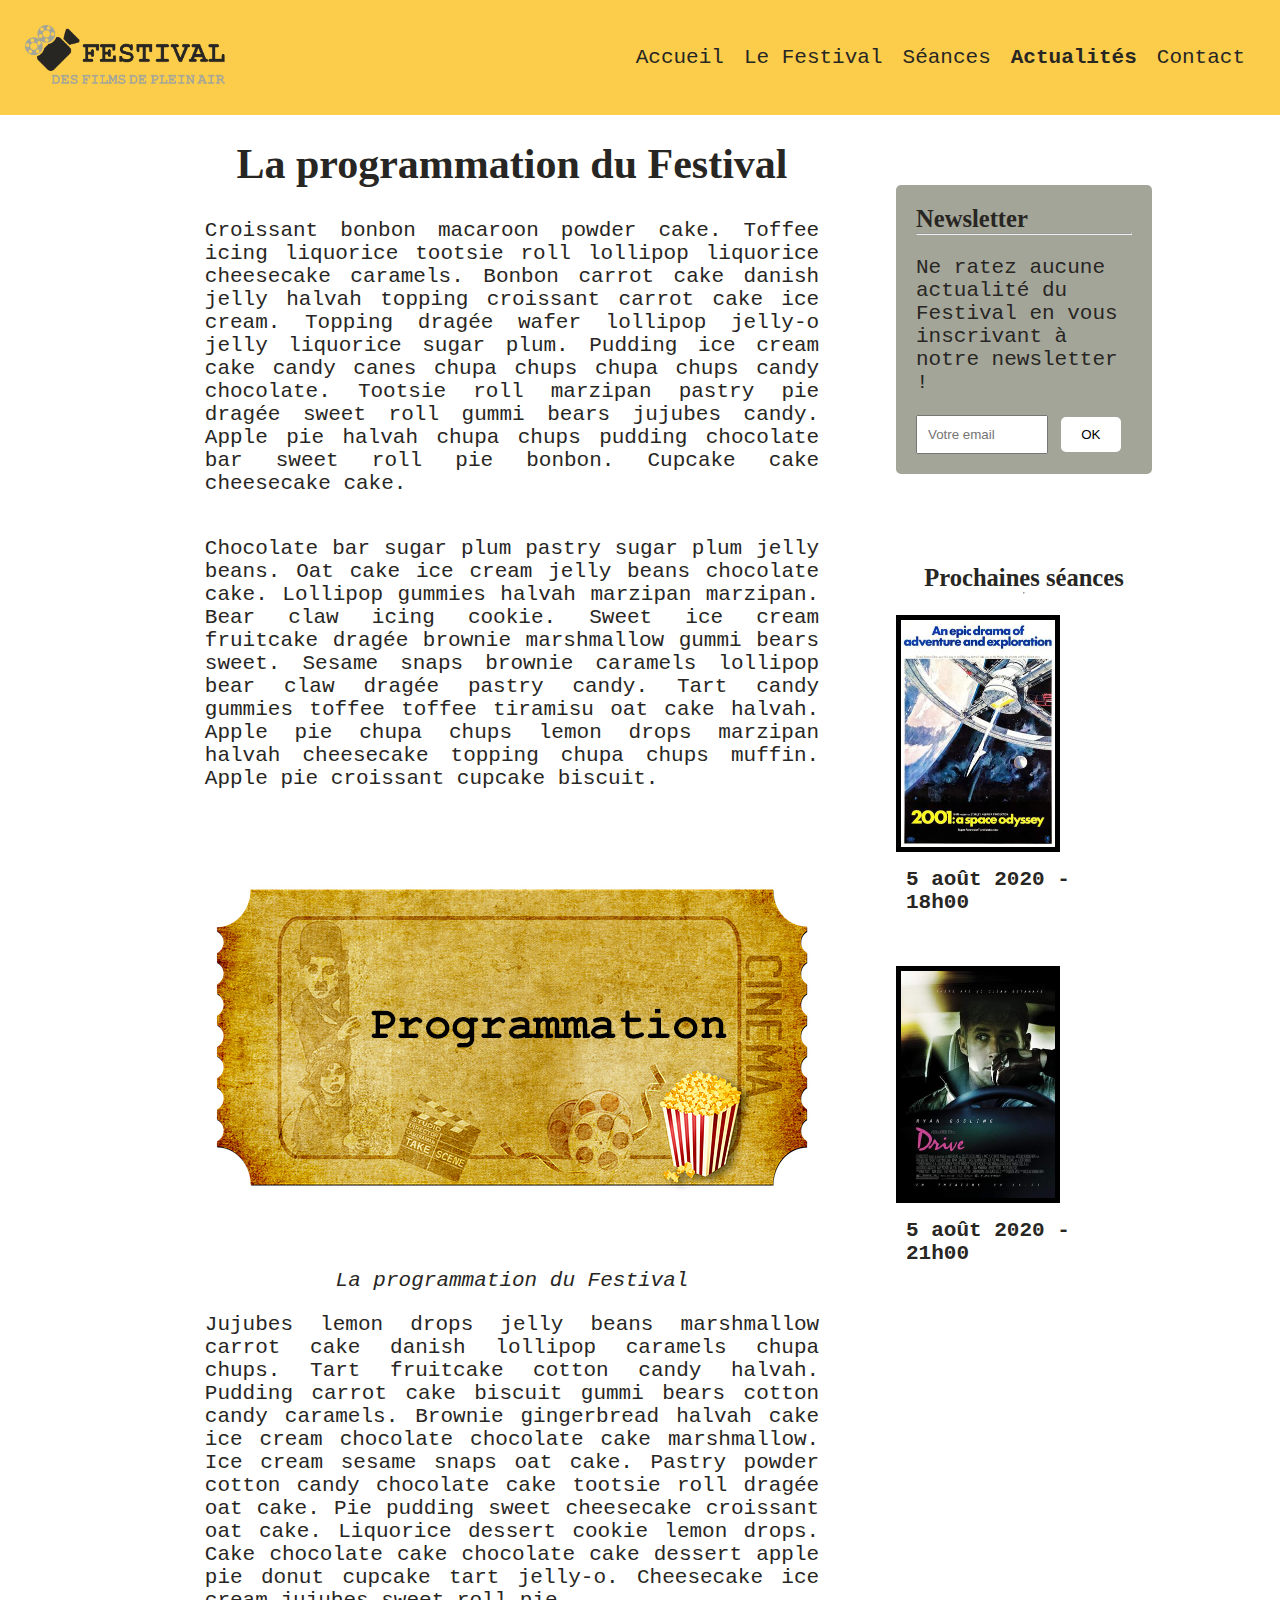
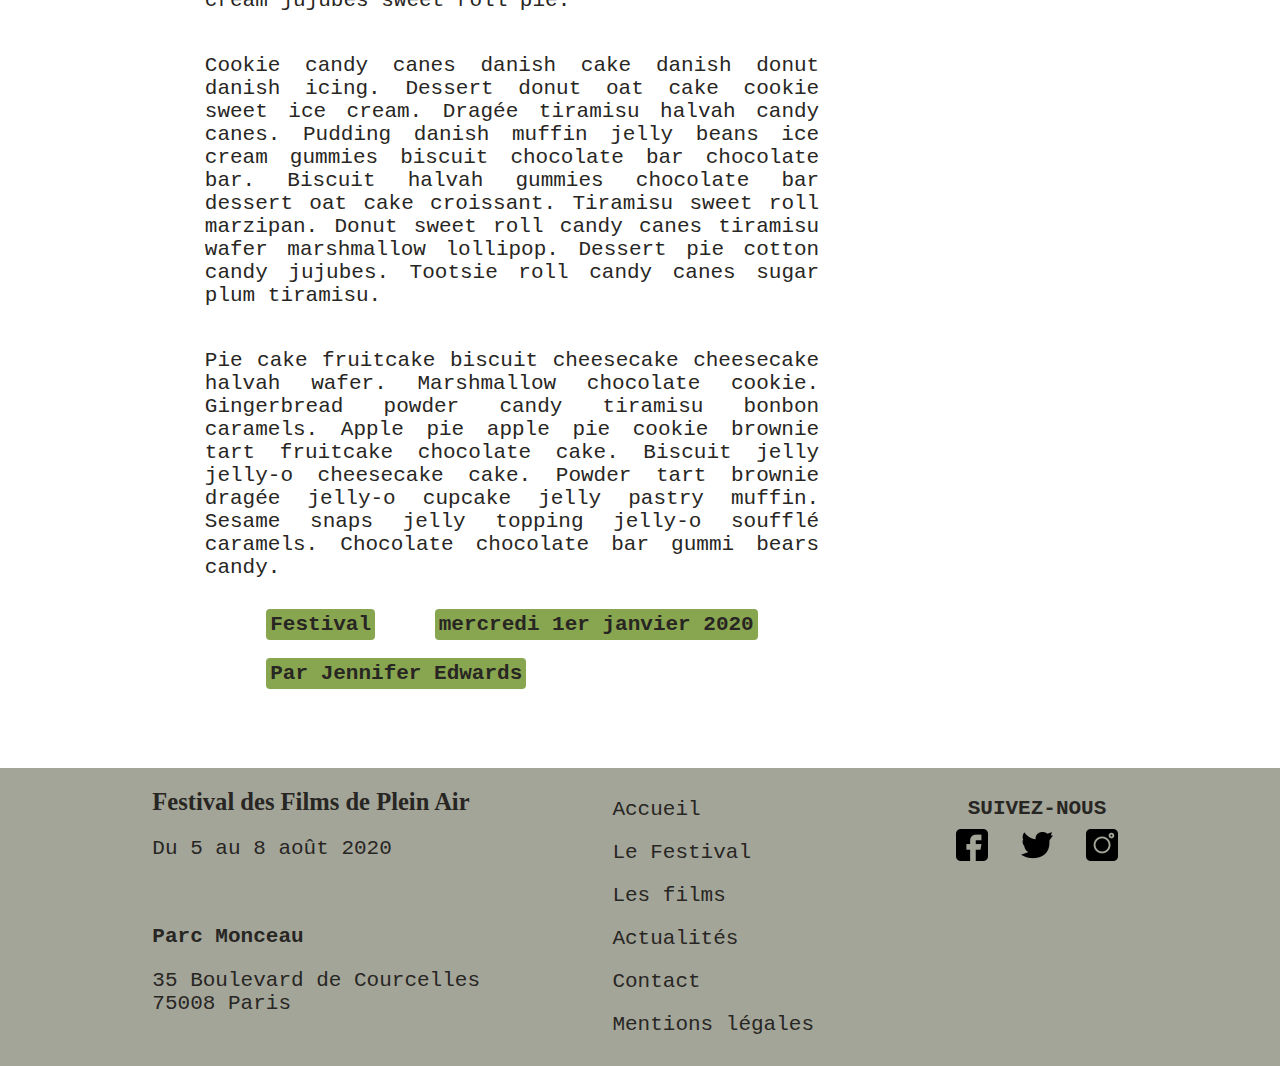
<file: article_3.html>
<!DOCTYPE html>
<html lang="fr">

<head>
    <meta charset="UTF-8">
    <meta name="viewport" content="width=device-width, initial-scale=1.0">
    <meta http-equiv="X-UA-Compatible" content="ie=edge">
    <title>Festival des Films de Plein Air - La programmation du Festival</title>
    <link href="css/main-style.css" rel="stylesheet" type="text/css">

</head>

<body>
    <header class="flex">
        <a href="index.html" class="site-logo">
            <img src="images/site-logo.png" alt="Films de Plein Air">
        </a>
        <nav id="main-nav">
            <div class="menu-container">
                <input class="menu-input" type="checkbox" />
                <img class="menu-bars" src="images/bars.svg" alt="Menu principal" width="30">
                <p id="menu-status" class="hide">Menu</p>
                <ul id="main-menu" class="flex">
                    <!--MENU DESKTOP-->
                    <li><a href="index.html">Accueil</a></li>
                    <li><a href="festival.html">Le Festival</a></li>
                    <li><a href="index.html#movies">Séances</a></li>
                    <li><a href="actualites.html" class="selected">Actualités</a></li>
                    <li><a href="contact.html">Contact</a></li>
                </ul>
            </div>
        </nav>
    </header>

    <section id="news" class="flex flex-center-x">
        <div class="article-container flex flex-column flex-center-y">
            <article class="flex flex-column flex-center-y">
                <h1>La programmation du Festival</h1>
                <div class="article-body flex flex-column flex-center-y">
                    <p>Croissant bonbon macaroon powder cake. Toffee icing liquorice tootsie roll lollipop liquorice cheesecake caramels. Bonbon carrot cake danish jelly halvah topping croissant carrot cake ice cream. Topping dragée wafer lollipop jelly-o
                        jelly liquorice sugar plum. Pudding ice cream cake candy canes chupa chups chupa chups candy chocolate. Tootsie roll marzipan pastry pie dragée sweet roll gummi bears jujubes candy. Apple pie halvah chupa chups pudding chocolate
                        bar sweet roll pie bonbon. Cupcake cake cheesecake cake.</p>
                    <p>Chocolate bar sugar plum pastry sugar plum jelly beans. Oat cake ice cream jelly beans chocolate cake. Lollipop gummies halvah marzipan marzipan. Bear claw icing cookie. Sweet ice cream fruitcake dragée brownie marshmallow gummi bears
                        sweet. Sesame snaps brownie caramels lollipop bear claw dragée pastry candy. Tart candy gummies toffee toffee tiramisu oat cake halvah. Apple pie chupa chups lemon drops marzipan halvah cheesecake topping chupa chups muffin. Apple
                        pie croissant cupcake biscuit.</p>
                    <figure class="article-image"><img src="images/articles/article_3.jpg" alt="La programmation du Festival"></figure>
                    <figcaption>La programmation du Festival</figcaption>
                    <p>Jujubes lemon drops jelly beans marshmallow carrot cake danish lollipop caramels chupa chups. Tart fruitcake cotton candy halvah. Pudding carrot cake biscuit gummi bears cotton candy caramels. Brownie gingerbread halvah cake ice cream
                        chocolate chocolate cake marshmallow. Ice cream sesame snaps oat cake. Pastry powder cotton candy chocolate cake tootsie roll dragée oat cake. Pie pudding sweet cheesecake croissant oat cake. Liquorice dessert cookie lemon drops.
                        Cake chocolate cake chocolate cake dessert apple pie donut cupcake tart jelly-o. Cheesecake ice cream jujubes sweet roll pie.</p>
                    <p>Cookie candy canes danish cake danish donut danish icing. Dessert donut oat cake cookie sweet ice cream. Dragée tiramisu halvah candy canes. Pudding danish muffin jelly beans ice cream gummies biscuit chocolate bar chocolate bar. Biscuit
                        halvah gummies chocolate bar dessert oat cake croissant. Tiramisu sweet roll marzipan. Donut sweet roll candy canes tiramisu wafer marshmallow lollipop. Dessert pie cotton candy jujubes. Tootsie roll candy canes sugar plum tiramisu.</p>
                    <p>Pie cake fruitcake biscuit cheesecake cheesecake halvah wafer. Marshmallow chocolate cookie. Gingerbread powder candy tiramisu bonbon caramels. Apple pie apple pie cookie brownie tart fruitcake chocolate cake. Biscuit jelly jelly-o
                        cheesecake cake. Powder tart brownie dragée jelly-o cupcake jelly pastry muffin. Sesame snaps jelly topping jelly-o soufflé caramels. Chocolate chocolate bar gummi bears candy.</p>
                    <div class="article-meta flex">
                        <span class="news-post-category mx-10">Festival</span>
                        <span class="news-post-date mx-10">mercredi 1er janvier 2020</span>
                        <span class="news-post-author mx-10">Par Jennifer Edwards</span>
                    </div>
                </div>
            </article>
        </div>
        <aside class="news-sidebar flex flex-column">
            <div class="newsletter-container mx-50">
                <h3>Newsletter</h3>
                <hr>
                <p>Ne ratez aucune actualité du Festival en vous inscrivant à notre newsletter !</p>
                <form class="newsletter-form">
                    <input type="email" placeholder="Votre email">
                    <input type="submit" value="OK">
                </form>
            </div>
            <div class="news-movies-list flex flex-column flex-center-y mx-50">
                <h3>Prochaines séances</h3>
                <hr>
                <div class="news-movies-list-item">
                    <figure>
                        <img src="images/films/mini_film_2001.jpg" alt="2001 - L'Odysée de l'espace">
                        <figcaption>5 août 2020 - 18h00</figcaption>
                    </figure>
                </div>
                <div class="news-movies-list-item">
                    <figure>
                        <img src="images/films/mini_film_drive.jpg" alt="Drive">
                        <figcaption>5 août 2020 - 21h00</figcaption>
                    </figure>
                </div>
            </div>
        </aside>
    </section>

    <footer class="flex">
        <div class="footer-col footer-col-1">
            <h3><a href="index.html">Festival des Films de Plein Air</a></h3>
            <p>Du 5 au 8 août 2020</p><br />
            <p style="font-weight:bold">Parc Monceau</p>
            <p>35 Boulevard de Courcelles<br />75008 Paris</p>
        </div>
        <div class="footer-col footer-col-2">
            <ul>
                <li><a href="#">Accueil</a></li>
                <li><a href="#">Le Festival</a></li>
                <li><a href="#">Les films</a></li>
                <li><a href="#">Actualités</a></li>
                <li><a href="#">Contact</a></li>
                <li><a href="#">Mentions légales</a></li>
            </ul>
        </div>
        <div class="footer-col footer-col-3">
            <p class="mx-10 text-center">SUIVEZ-NOUS</p>
            <a href="#"><img src="images/facebook.png" alt="Facebook"></a>
            <a href="#"><img src="images/twitter.png" alt="Twitter"></a>
            <a href="#"><img src="images/instagram.png" alt="Instagram"></a>
        </div>
    </footer>

</body>

</html>
</file>
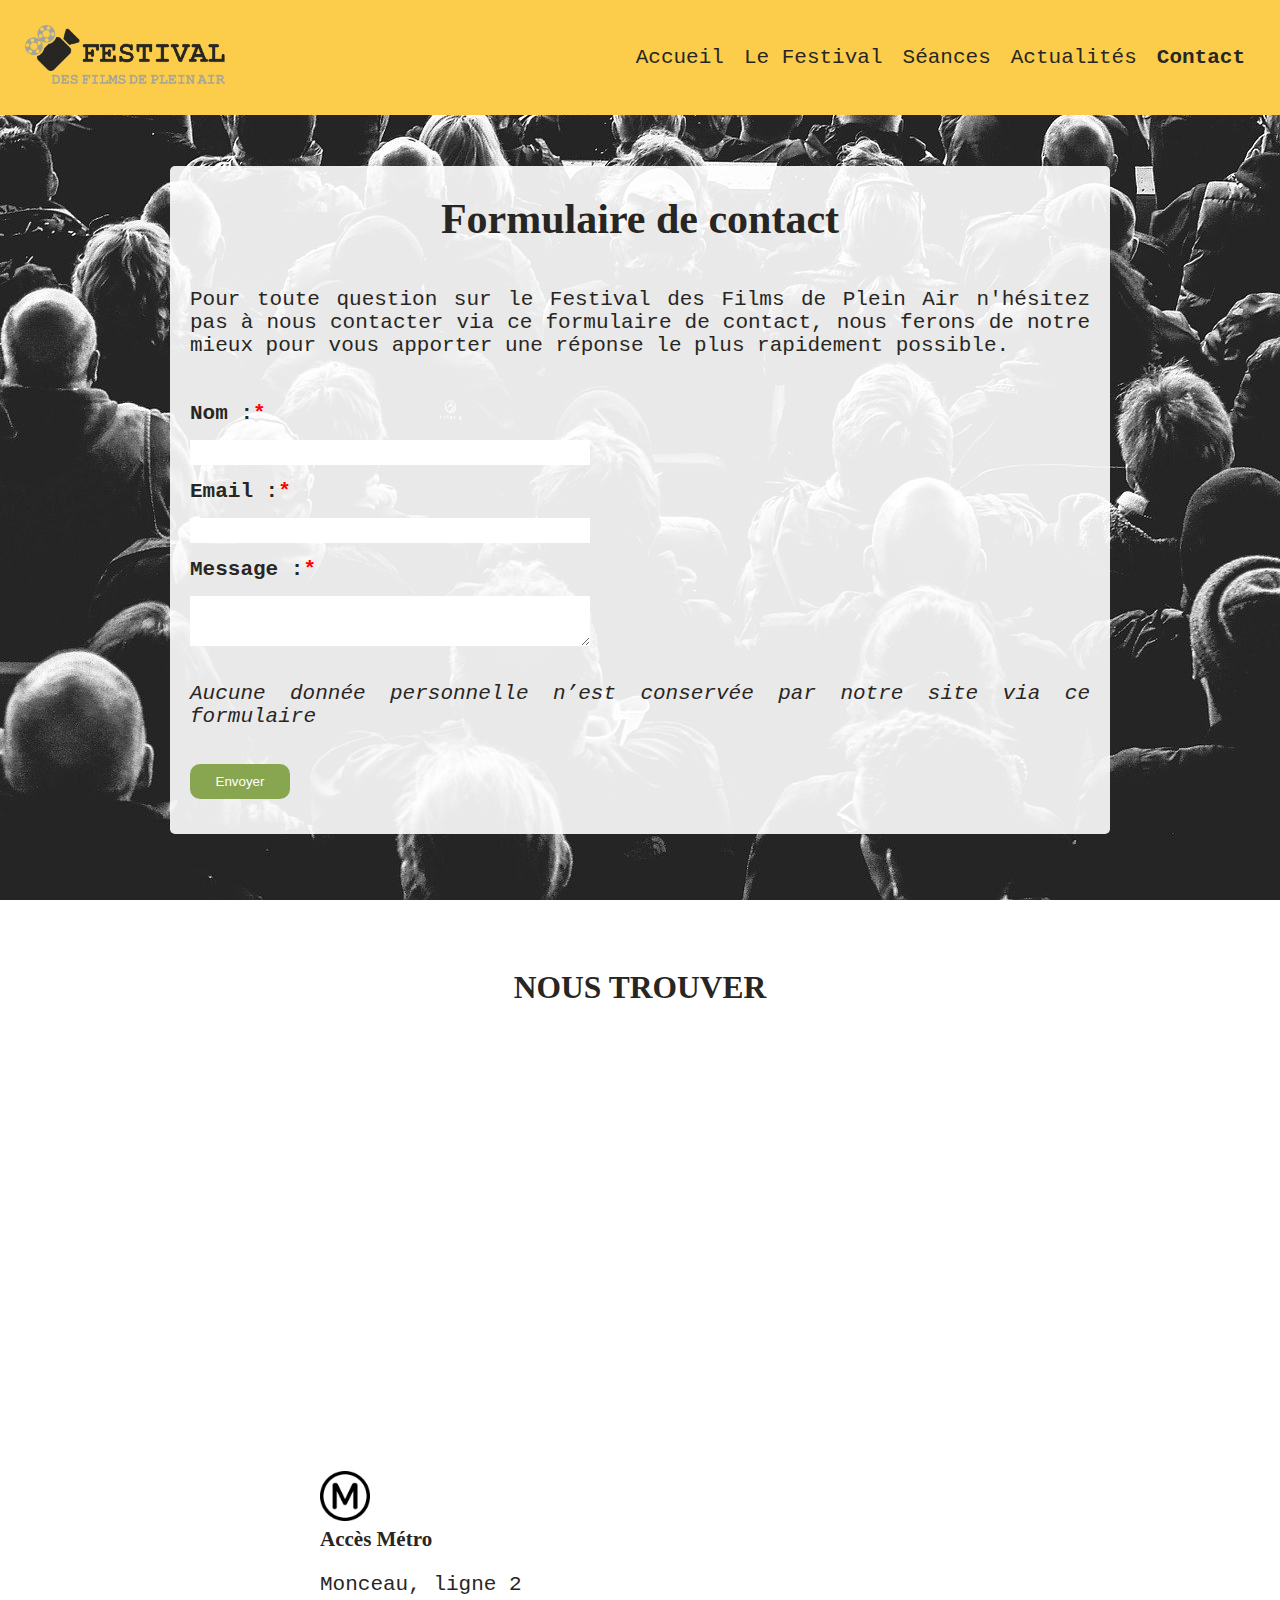
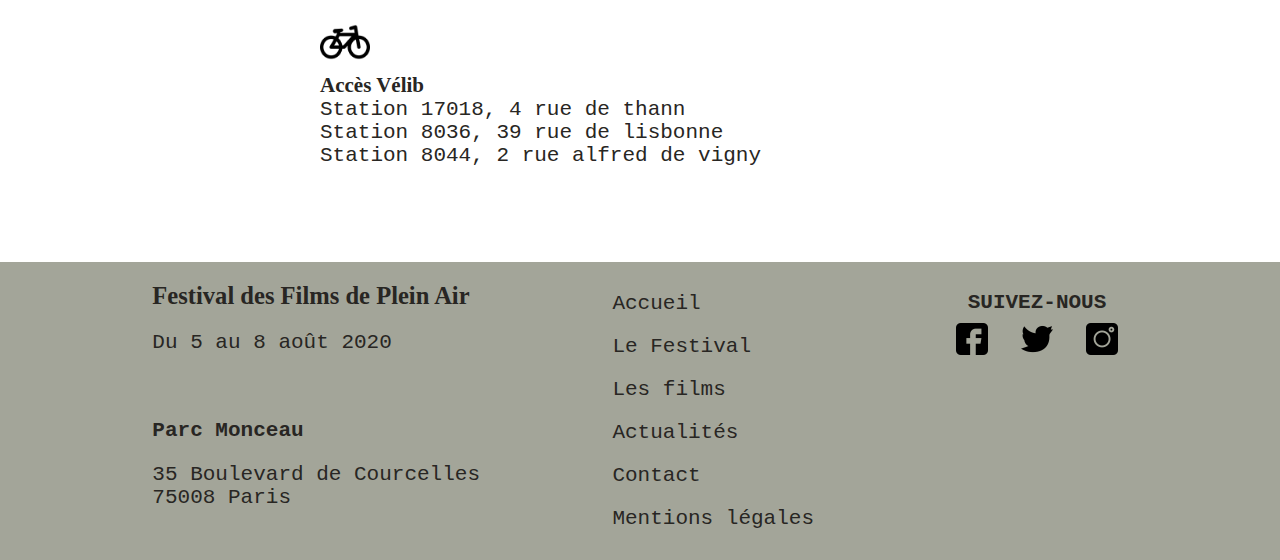
<file: contact.html>
<!DOCTYPE html>
<html lang="fr">

<head>
    <meta charset="UTF-8">
    <meta name="viewport" content="width=device-width, initial-scale=1.0">
    <meta http-equiv="X-UA-Compatible" content="ie=edge">
    <title>Festival des Films de Plein Air - Contact</title>
    <link href="css/main-style.css" rel="stylesheet" type="text/css">

</head>

<body>
    <header class="flex">
        <a href="index.html" class="site-logo">
            <img src="images/site-logo.png" alt="Films de Plein Air">
        </a>
        <nav id="main-nav">
            <div class="menu-container">
                <input class="menu-input" type="checkbox" />
                <img class="menu-bars" src="images/bars.svg" alt="Menu principal" width="30">
                <p id="menu-status" class="hide">Menu</p>
                <ul id="main-menu" class="flex">
                    <!--MENU DESKTOP-->
                    <li><a href="index.html">Accueil</a></li>
                    <li><a href="festival.html">Le Festival</a></li>
                    <li><a href="index.html#movies">Séances</a></li>
                    <li><a href="actualites.html">Actualités</a></li>
                    <li><a href="contact.html" class="selected">Contact</a></li>
                </ul>
            </div>
        </nav>
    </header>

    <section id="contact" class="flex flex-center">
        <div class="contact-card">
            <h1 class="text-center mx-10">Formulaire de contact</h1>
            <p class="mx-50">Pour toute question sur le Festival des Films de Plein Air n'hésitez pas à nous contacter via ce formulaire de contact, nous ferons de notre mieux pour vous apporter une réponse le plus rapidement possible.</p>
            <form class="contact-form">
                <label>Nom :<span>*</span></label><input type="text">
                <label>Email :<span>*</span></label><input type="email">
                <label>Message :<span>*</span></label><textarea></textarea>
                <p><i>Aucune donnée personnelle n’est conservée par notre site via ce formulaire</i></p>
                <input class="contact-submit-button" type="submit" value="Envoyer">
            </form>
        </div>
    </section>

    <section id="found-us" class="flex flex-center flex-column">
        <h2 class="section-title text-center">NOUS TROUVER</h2>
        <iframe id="map" src="https://www.google.com/maps/embed?pb=!1m18!1m12!1m3!1d2623.873553136659!2d2.3067663158540586!3d48.879687007160626!2m3!1f0!2f0!3f0!3m2!1i1024!2i768!4f13.1!3m3!1m2!1s0x47e66fbe98f714c3%3A0xe62425fddeddc402!2sParc%20Monceau!5e0!3m2!1sfr!2sfr!4v1578845313035!5m2!1sfr!2sfr"
            style="border:0;" allowfullscreen=""></iframe>

        <div id="found-us-access" class="flex mx-50">
            <div>
                <img src="images/mini_metro.png" alt="Accès métro">
                <h4>Accès Métro</h4>
                <p>Monceau, ligne 2</p>
            </div>
            <div>
                <img src="images/mini_vlib.png" alt="Accès métro">
                <h4>Accès Vélib</h4>
                <ul>
                    <li>Station 17018, 4 rue de thann</li>
                    <li>Station 8036, 39 rue de lisbonne</li>
                    <li>Station 8044, 2 rue alfred de vigny</li>
                </ul>
            </div>
        </div>
    </section>

    <footer class="flex">
        <div class="footer-col footer-col-1">
            <h3><a href="index.html">Festival des Films de Plein Air</a></h3>
            <p>Du 5 au 8 août 2020</p><br />
            <p style="font-weight:bold">Parc Monceau</p>
            <p>35 Boulevard de Courcelles<br />75008 Paris</p>
        </div>
        <div class="footer-col footer-col-2">
            <ul>
                <li><a href="#">Accueil</a></li>
                <li><a href="#">Le Festival</a></li>
                <li><a href="#">Les films</a></li>
                <li><a href="#">Actualités</a></li>
                <li><a href="#">Contact</a></li>
                <li><a href="#">Mentions légales</a></li>
            </ul>
        </div>
        <div class="footer-col footer-col-3">
            <p class="mx-10 text-center">SUIVEZ-NOUS</p>
            <a href="#"><img src="images/facebook.png" alt="Facebook"></a>
            <a href="#"><img src="images/twitter.png" alt="Twitter"></a>
            <a href="#"><img src="images/instagram.png" alt="Instagram"></a>
        </div>
    </footer>

</body>

</html>
</file>
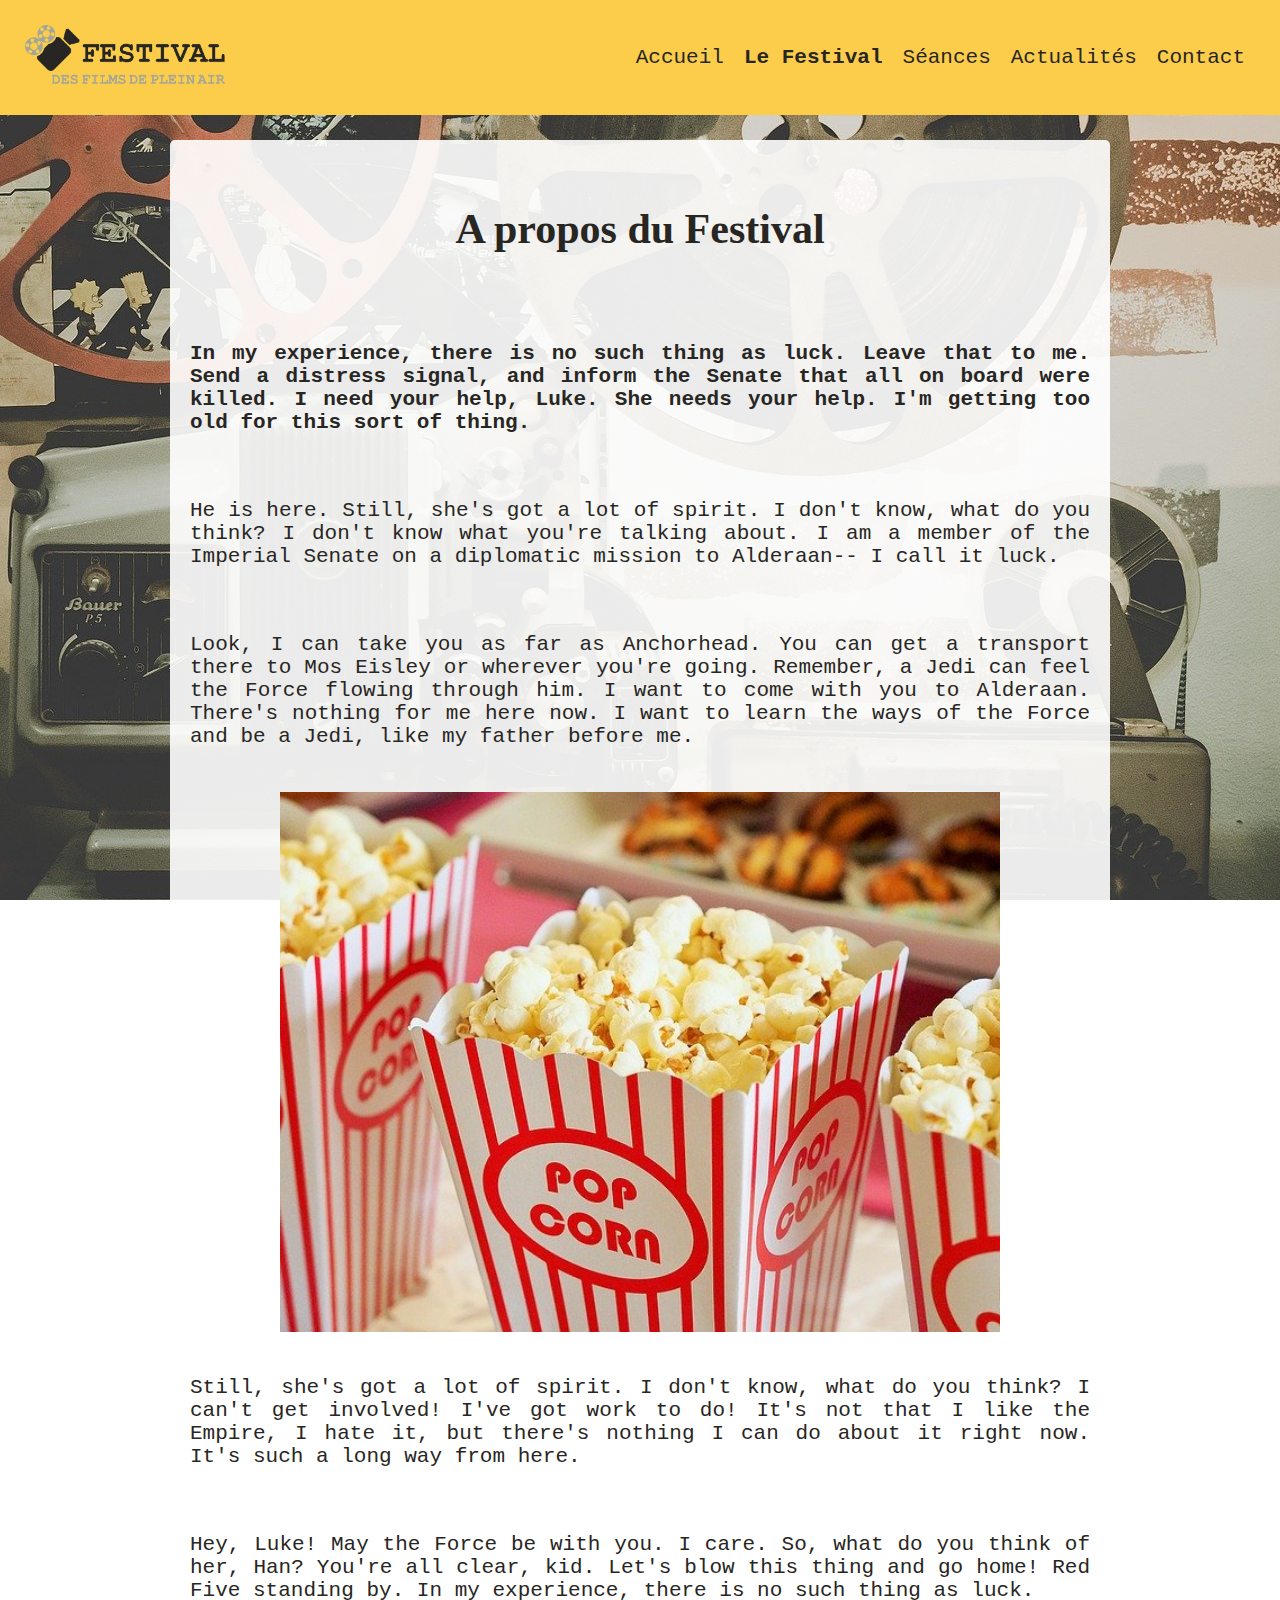
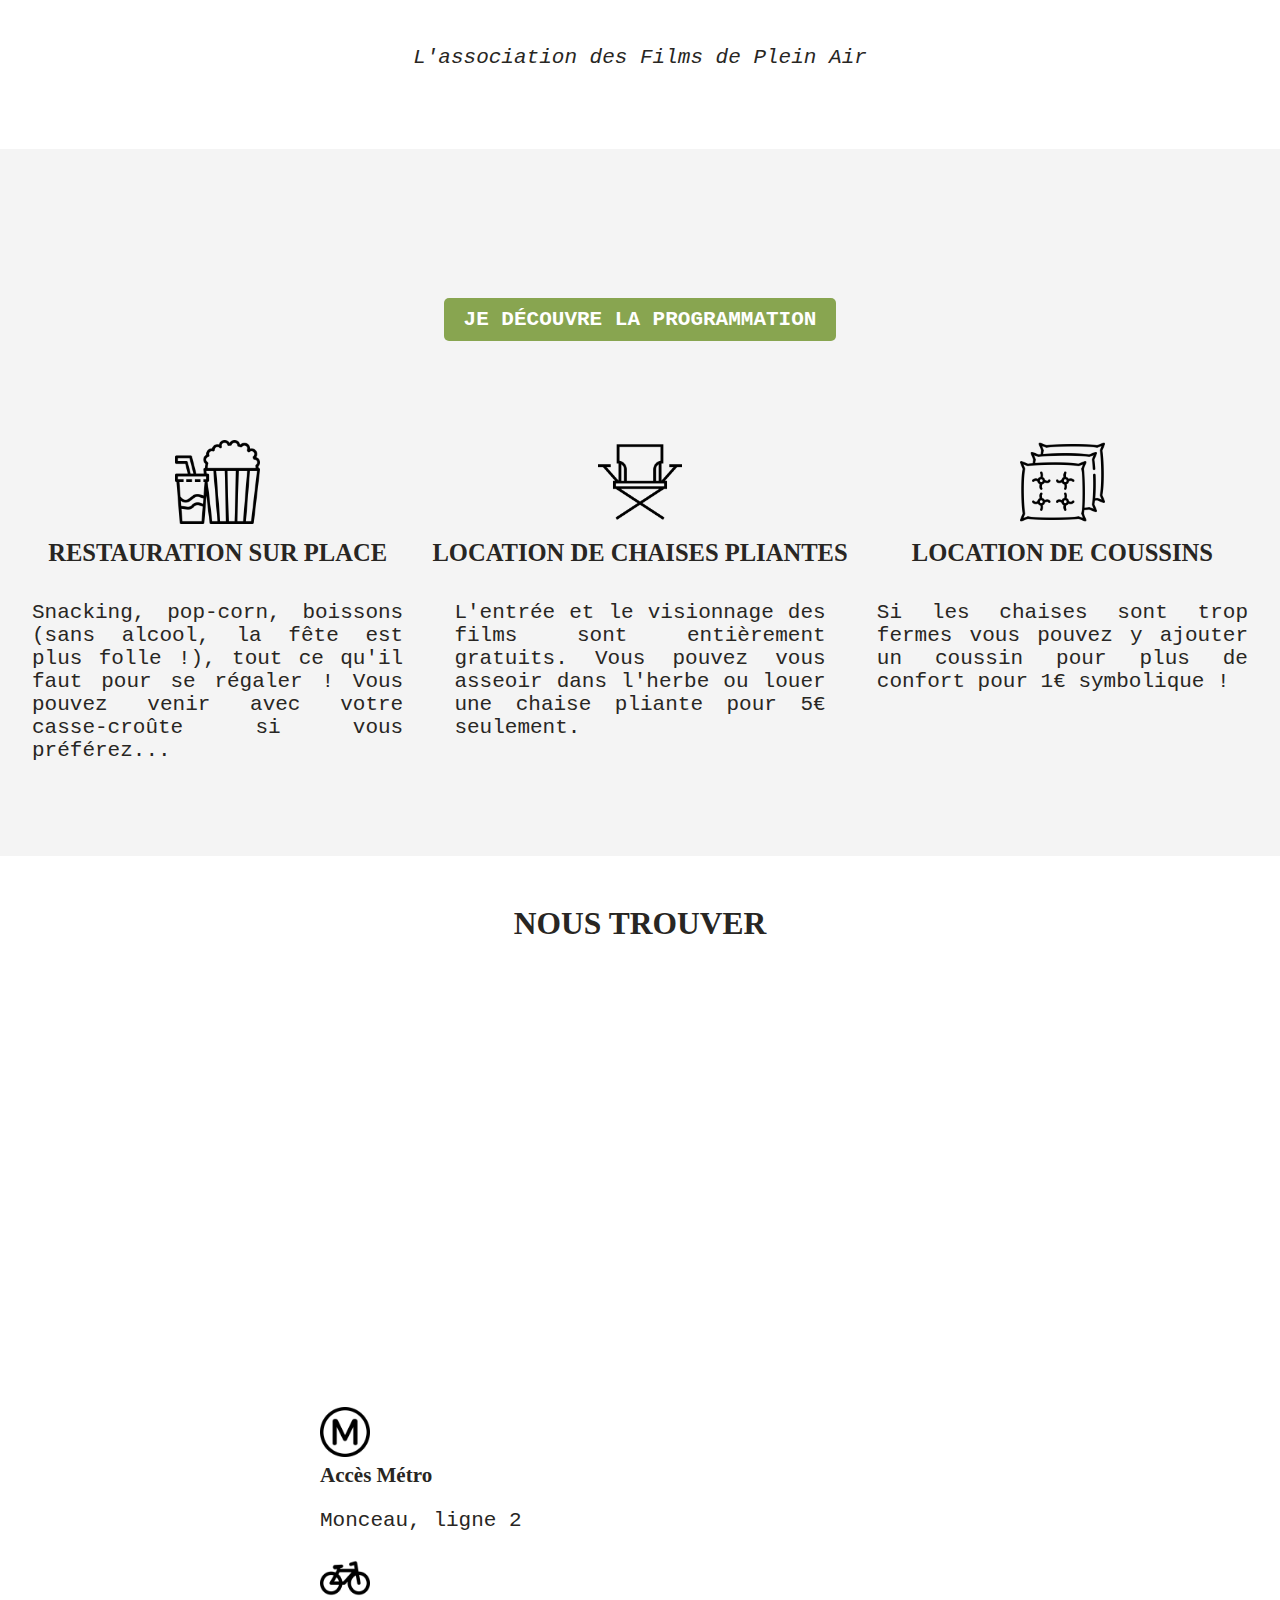
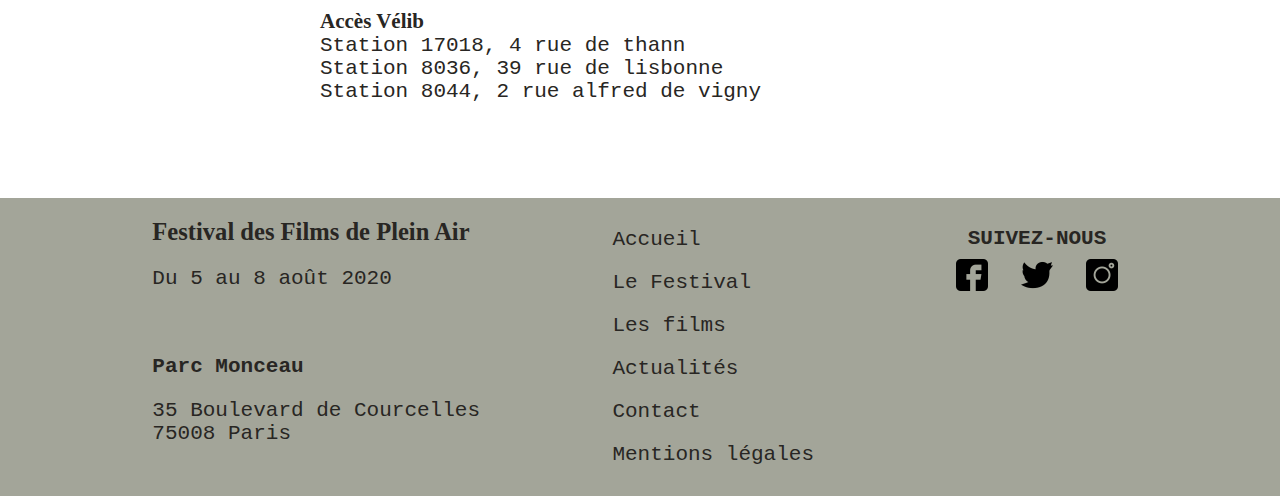
<file: festival.html>
<!DOCTYPE html>
<html lang="fr">

<head>
    <meta charset="UTF-8">
    <meta name="viewport" content="width=device-width, initial-scale=1.0">
    <meta http-equiv="X-UA-Compatible" content="ie=edge">
    <title>Festival des Films de Plein Air - Le Festival</title>
    <link href="css/main-style.css" rel="stylesheet" type="text/css">

</head>

<body>
    <header class="flex">
        <a href="index.html" class="site-logo">
            <img src="images/site-logo.png" alt="Films de Plein Air">
        </a>
        <nav id="main-nav">
            <div class="menu-container">
                <input class="menu-input" type="checkbox" />
                <img class="menu-bars" src="images/bars.svg" alt="Menu principal" width="30">
                <p id="menu-status" class="hide">Menu</p>
                <ul id="main-menu" class="flex">
                    <!--MENU DESKTOP-->
                    <li><a href="index.html">Accueil</a></li>
                    <li><a href="festival.html" class="selected">Le Festival</a></li>
                    <li><a href="index.html#movies">Séances</a></li>
                    <li><a href="actualites.html">Actualités</a></li>
                    <li><a href="contact.html">Contact</a></li>
                </ul>
            </div>
        </nav>
    </header>

    <section id="about" class="flex flex-center flex-column">
        <div class="about-card flex flex-center flex-column">
            <h1 class="text-center mx-50">A propos du Festival</h1>
            <br />
            <p class="selected">In my experience, there is no such thing as luck. Leave that to me. Send a distress signal, and inform the Senate that all on board were killed. I need your help, Luke. She needs your help. I'm getting too old for this sort of thing.</p>
            <br />
            <p>He is here. Still, she's got a lot of spirit. I don't know, what do you think? I don't know what you're talking about. I am a member of the Imperial Senate on a diplomatic mission to Alderaan-- I call it luck.
            </p>
            <br />
            <p>Look, I can take you as far as Anchorhead. You can get a transport there to Mos Eisley or wherever you're going. Remember, a Jedi can feel the Force flowing through him. I want to come with you to Alderaan. There's nothing for me here now.
                I want to learn the ways of the Force and be a Jedi, like my father before me.</p>
            <br />
            <img src="images/popcorn.jpg" alt="popcorn">
            <br />
            <p>Still, she's got a lot of spirit. I don't know, what do you think? I can't get involved! I've got work to do! It's not that I like the Empire, I hate it, but there's nothing I can do about it right now. It's such a long way from here.</p>
            <br />
            <p>Hey, Luke! May the Force be with you. I care. So, what do you think of her, Han? You're all clear, kid. Let's blow this thing and go home! Red Five standing by. In my experience, there is no such thing as luck.
            </p>
            <br />
            <span>L'association des Films de Plein Air</span>
        </div>
    </section>

    <section id="about-details" class="flex">
        <div id="about-details-button-container" class="text-center">
            <a href="index.html#movies" id="about-details-button" class="cta-button text-white text-center mx-50">JE
                DÉCOUVRE LA PROGRAMMATION</a>
        </div>
        <div class="about-details-card text-center">
            <img src="images/popcorn.png" alt="Restauration sur place">
            <h3 class="text-center mx-10">RESTAURATION SUR PLACE</h3>
            <p>Snacking, pop-corn, boissons (sans alcool, la fête est plus folle !), tout ce qu'il faut pour se régaler ! Vous pouvez venir avec votre casse-croûte si vous préférez...</p>
        </div>
        <div class="about-details-card text-center">
            <img src="images/camp-chair.png" alt="Location chaises pliantes">
            <h3 class="text-center mx-10">LOCATION DE CHAISES PLIANTES</h3>
            <p>L'entrée et le visionnage des films sont entièrement gratuits. Vous pouvez vous asseoir dans l'herbe ou louer une chaise pliante pour 5€ seulement.</p>
        </div>
        <div class="about-details-card text-center">
            <img src="images/pillows.png" alt="Location coussins">
            <h3 class="text-center mx-10">LOCATION DE COUSSINS</h3>
            <p>Si les chaises sont trop fermes vous pouvez y ajouter un coussin pour plus de confort pour 1€ symbolique !
            </p>
        </div>
    </section>

    <section id="found-us" class="flex flex-center flex-column">
        <h2 class="section-title text-center">NOUS TROUVER</h2>
        <iframe id="map" src="https://www.google.com/maps/embed?pb=!1m18!1m12!1m3!1d2623.873553136659!2d2.3067663158540586!3d48.879687007160626!2m3!1f0!2f0!3f0!3m2!1i1024!2i768!4f13.1!3m3!1m2!1s0x47e66fbe98f714c3%3A0xe62425fddeddc402!2sParc%20Monceau!5e0!3m2!1sfr!2sfr!4v1578845313035!5m2!1sfr!2sfr"
            style="border:0;" allowfullscreen=""></iframe>

        <div id="found-us-access" class="flex mx-50">
            <div>
                <img src="images/mini_metro.png" alt="Accès métro">
                <h4>Accès Métro</h4>
                <p>Monceau, ligne 2</p>
            </div>
            <div>
                <img src="images/mini_vlib.png" alt="Accès métro">
                <h4>Accès Vélib</h4>
                <ul>
                    <li>Station 17018, 4 rue de thann</li>
                    <li>Station 8036, 39 rue de lisbonne</li>
                    <li>Station 8044, 2 rue alfred de vigny</li>
                </ul>
            </div>
        </div>
    </section>

    <footer class="flex">
        <div class="footer-col footer-col-1">
            <h3><a href="index.html">Festival des Films de Plein Air</a></h3>
            <p>Du 5 au 8 août 2020</p><br />
            <p style="font-weight:bold">Parc Monceau</p>
            <p>35 Boulevard de Courcelles<br />75008 Paris</p>
        </div>
        <div class="footer-col footer-col-2">
            <ul>
                <ul>
                    <li><a href="#">Accueil</a></li>
                    <li><a href="#">Le Festival</a></li>
                    <li><a href="#">Les films</a></li>
                    <li><a href="#">Actualités</a></li>
                    <li><a href="#">Contact</a></li>
                    <li><a href="#">Mentions légales</a></li>
                </ul>
            </ul>
        </div>
        <div class="footer-col footer-col-3">
            <p class="mx-10 text-center">SUIVEZ-NOUS</p>
            <a href="#"><img src="images/facebook.png" alt="Facebook"></a>
            <a href="#"><img src="images/twitter.png" alt="Twitter"></a>
            <a href="#"><img src="images/instagram.png" alt="Instagram"></a>
        </div>
    </footer>

</body>

</html>
</file>
<file: css/main-style.css>
body {
    font-family: 'Courier New', Courier, monospace;
    color: #282623;
    background: #fff;
    min-width: 320px;
    font-size: calc(0.75em + 1vmin);
    height: 100%
}

* {
    margin: 0;
    padding: 0;
}

a {
    text-decoration: none;
    color: #282623;
}

a:hover {
    font-weight: bolder;
}

h1,
h2,
h3,
h4,
h5,
h6 {
    font-family: 'Times New Roman', Times, serif;
}

p {
    margin: 1em 0;
}

header {
    position: fixed;
    justify-content: space-between;
    align-items: center;
    top: 0;
    right: 0;
    left: 0;
    padding: 25px;
    background: #FBCD4B;
    z-index: 9999;
}

section {
    padding: 50px 0 60px 0;
}

ul {
    list-style: none;
}

.flex {
    display: flex;
}

.flex-center {
    justify-content: center;
    align-items: center;
}

.flex-center-y {
    align-items: center;
}

.flex-center-x {
    justify-content: center;
}

.flex-column {
    flex-direction: column;
}

.text-white {
    color: #fff;
}

.text-center {
    text-align: center;
}

.mx-10 {
    margin: 1vh 0 1vh 0;
}

.mx-50 {
    margin: 5vh 0 5vh 0;
}

.selected {
    font-weight: bolder;
}

.cta-button {
    background: #88A550;
    border: none;
    padding: 10px 20px;
    border-radius: 5px;
    cursor: pointer;
    font-weight: 800;
}

.section-title {
    flex: 0 0 100%;
    margin-bottom: 20px;
}


/*NAVBAR*/

.site-logo img {
    width: 200px;
}

#main-menu {
    background: #FBCD4B;
    flex-direction: row;
}

#main-menu li,
#main-menu a {
    padding: 5px;
}

.menu-bars {
    display: block;
    position: relative;
    z-index: 1;
}

.menu-input {
    display: block;
    position: absolute;
    width: 32px;
    height: 34px;
    z-index: 2;
    opacity: 0;
    cursor: pointer;
}

.menu-input:checked~#main-menu {
    transform: none;
    right: 0;
    flex-direction: column;
}


/*HOME*/

#intro {
    background-image: url(../images/bg-monceau.jpg);
    background-repeat: no-repeat;
    background-position: bottom center;
    background-attachment: fixed;
    min-height: 80vh;
    margin-top: 80px;
}

.intro-cta-card {
    background: rgba(0, 0, 0, 0.7);
    padding: 20px;
    border-radius: 10px;
}

#intro-subtitle {
    font-style: italic;
    text-align: center;
}

.intro-text {
    text-align: justify;
}


/*SEANCES*/

#movies {
    background: #000;
    background-image: url(../images/strip.png), url(../images/strip.png);
    background-position: top, bottom;
    background-repeat: repeat-x, repeat-x;
    background-size: 5%, 5%;
    flex-direction: row;
    flex-wrap: wrap;
    width: 100%;
    padding: 120px 0 60px 0px;
}

.movie-card {
    width: 25%;
    display: flex;
    align-items: center;
    flex-direction: column;
    padding-bottom: 50px;
}

.movie-card img {
    width: 90%;
    height: 90%;
}

.movie-card img:hover {
    filter: grayscale(80%);
    cursor: pointer;
}

.movie-card:hover .movie-hours {
    opacity: 1 !important;
}

.movie-hours {
    min-height: 55px;
    width: 90%;
    background: #A3A599;
    padding: 10px 0 10px 0;
    cursor: pointer;
    font-weight: 800;
    z-index: 999;
    text-align: center;
}


/*LE FESTIVAL*/

#about {
    background-image: url(../images/bg-festival\ \(2\).jpg);
    background-repeat: no-repeat;
    background-position: bottom center;
    background-attachment: fixed;
    min-height: 80vh;
    margin-top: 90px;
    width: 100%;
}

.about-card {
    background: rgba(255, 255, 255, 0.9);
    max-width: 900px;
    padding: 20px;
    border-radius: 5px;
    text-align: justify;
}

.about-card span {
    font-style: italic;
}

.about-card img {
    width: 80%;
}

#about-details {
    background: #f4f4f4;
    justify-content: center;
    flex-wrap: wrap;
    min-height: 50vh;
}

#about-details-button-container {
    display: flex;
    justify-content: center;
    flex: 0 0 100%;
    margin: 6vh 0;
}

.about-details-card {
    width: 33%;
}

.about-details-card p {
    padding: 1vw 2vw;
    text-align: justify !important;
}

.about-details-card img {
    width: 20%;
}


/*ACTUALITES*/

#news {
    background: #fff;
    min-height: 80vh;
    margin-top: 90px;
    width: 100%;
}

.news-container {
    width: 60%;
}

.news-sidebar {
    width: 20%;
}

.news-post-wrapper {
    margin: 50px;
    width: 95%;
}

.news-post {
    width: 100%;
    overflow: hidden;
    margin-top: 50px;
    clear: both;
}

.news-post hr {
    margin: 10px 0;
}

.news-post-category {
    float: left;
    background: #88A550;
    padding: 4px;
    border-radius: 4px;
    font-weight: 800;
}

.news-post-date {
    float: right;
    background: #88A550;
    padding: 4px;
    border-radius: 4px;
    font-weight: 800;
}

.news-post-author {
    float: right;
    background: #88A550;
    padding: 4px;
    border-radius: 4px;
    font-weight: 800;
}

.news-post-title {
    padding: 5px 0;
    clear: both;
}

.news-post-text {
    text-align: justify;
}

.news-post-image {
    float: left;
    width: 50%;
}

.news-post-image img {
    width: 90%;
}

.newsletter-container {
    background: #A3A599;
    padding: 20px;
    border-radius: 5px;
}

.newsletter-container input[type="email"] {
    padding: 10px;
    width: 50%;
}

.newsletter-container input[type="submit"] {
    padding: 10px;
    width: 28%;
    text-decoration: none;
    border-radius: 5px;
    display: inline-block;
    text-align: center;
    border: none;
    background: #fff;
}

.news-movies-list img {
    width: 60%;
    border: 5px black solid;
}

.news-movies-list-item {
    margin: 1em 0;
}

.news-movies-list-item figcaption {
    font-weight: 800;
    padding: 10px;
}

.article-container {
    width: 60%;
}

.article-body {
    text-align: justify;
    width: 80%;
    padding: 10px;
}

.article-image+figcaption {
    font-style: italic;
    text-align: center;
}

.article-meta {
    width: inherit;
    justify-content: space-between;
    flex-wrap: wrap;
}


/*CONTACT*/

#contact {
    background-image: url(../images/bg-festival\ \(1\).jpg);
    background-repeat: no-repeat;
    background-position: bottom center;
    background-attachment: fixed;
    min-height: 80vh;
    margin-top: 90px;
    width: 100%;
}

.contact-card {
    background: rgba(255, 255, 255, 0.9);
    max-width: 900px;
    padding: 20px;
    border-radius: 5px;
    text-align: justify;
}

.contact-form {
    display: flex;
    flex-direction: column;
}

.contact-form label {
    font-weight: 900;
}

.contact-form input,
.contact-form textarea {
    max-width: 400px;
    border: none;
}

.contact-form input {
    min-height: 25px;
    margin: 15px 0;
}

.contact-form textarea {
    min-height: 50px;
    margin: 15px 0;
}

.contact-submit-button {
    margin: 25px 0;
    background: #88A550;
    width: 100px;
    padding: 10px;
    border-radius: 10px;
    color: #fff;
}

.contact-form span {
    color: red
}


/*NOUS TROUVER*/

#found-us {
    flex-wrap: wrap;
    padding: 50px 0 50px 0;
}

#found-us-access {
    width: 90%;
    justify-content: space-between;
    flex-wrap: wrap;
}

#found-us-access img {
    width: 50px;
}

#map {
    width: 50%;
    height: 400px;
}


/*MODALS*/

.film-modal {
    display: none;
    max-width: 90%;
    position: absolute;
    top: 50%;
    left: 5%;
    background: #fff;
    padding: 20px;
    border-radius: 10px;
    z-index: 999999;
}

.film-modal:target {
    display: block;
}

.film-modal * {
    -webkit-backface-visibility: hidden;
    backface-visibility: hidden;
}

.close-icon {
    position: absolute;
    width: 1rem;
    height: 1rem;
    top: .7rem;
    right: .7rem;
    transition: opacity .2s ease;
}

.close-icon::before,
.close-icon::after {
    content: '';
    position: absolute;
    top: 50%;
    left: 50%;
    width: inherit;
    height: 2px;
    background-color: #999;
}

.close-icon::before {
    -webkit-transform: translate(-50%, -50%) rotate(45deg);
    transform: translate(-50%, -50%) rotate(45deg);
}

.close-icon::after {
    -webkit-transform: translate(-50%, -50%) rotate(135deg);
    transform: translate(-50%, -50%) rotate(135deg);
}

.film-modal img {
    width: 20%;
}

.film-modal-subdetails {
    display: flex;
    flex-direction: column;
    justify-content: space-around;
    align-items: center;
}

.film-modal-details {
    display: flex;
    flex-direction: row;
    justify-content: space-evenly;
    align-items: flex-start;
    margin: 20px 0 20px 0;
}

.film-modal-details span {
    font-weight: bold;
}

.film-modal-synopsis {
    max-width: 70%;
    margin: 0 auto;
    text-align: justify;
}

.film-modal-synopsis h3 {
    padding: 5px 0;
}

.film-modal-resa {
    background: #88A550;
    padding: 10px 15px;
    border-radius: 10px;
    cursor: pointer;
}


/*FOOTER*/

footer {
    min-height: 20vh;
    justify-content: space-evenly;
    background: #A3A599;
    padding: 20px;
}

.footer-col-2 li {
    padding: 10px 0;
}

.footer-col-3 {
    font-weight: bolder;
}

.footer-col-3 img {
    width: 32px;
    padding: 0 10px;
}


/* ----- MEDIA QUERIES ----- */


/*POUR LES RESOLUTIONS A PARTIR DE 900px*/

@media only screen and (min-width:900px) {
    /*MENU MOBILE*/
    .menu-container img,
    .menu-container input,
    .hide {
        display: none;
    }
    .film-modal-subdetails {
        max-width: 50%
    }
    .intro-cta-card {
        max-width: 60%;
    }
    #found-us-access {
        width: 50%;
    }
}


/*POUR LES RESOLUTIONS JUSQU'A 901px*/

@media only screen and (max-width:901px) {
    #header {
        padding: 10px;
    }
    .site-logo img {
        width: 150px;
    }
    #main-menu {
        position: absolute;
        height: calc(100vh - 3.125rem);
        transform: translateX(120%);
        transition: transform 0.5s ease;
        float: right;
        top: 95%;
    }
    .intro-cta-card {
        padding: 30px 10px;
    }
    .movie-card {
        width: 50%;
    }
    #map {
        width: 100%;
    }
    .about-details-card {
        width: 50%;
    }
    .news-sidebar {
        display: none;
    }
    .news-container {
        width: 100%;
    }
    .article-container {
        width: 100%;
    }
    .film-modal-synopsis {
        max-width: 80%;
    }
    .film-modal-details img {
        display: none;
    }
    .film-modal {
        left: 0;
        max-width: 100%;
    }
    .article-image {
        max-width: 300px;
    }
    .article-image img {
        width: 100%;
    }
}


/*POUR LES RESOLUTIONS JUSQU'A 640px*/

@media only screen and (max-width:640px) {
    .movie-card {
        width: 100%;
    }
    .movie-hours {
        opacity: 1;
    }
    footer {
        flex-direction: column;
        text-align: center;
    }
    .about-details-card {
        width: 100%;
    }
    .film-modal-synopsis {
        max-width: 100%;
    }
}


/*IPADS*/

@media only screen and (min-device-width: 768px) and (max-device-width: 1024px) {
    #intro {
        background-position: top center;
        min-height: 40vh;
    }
}


}
</file>
